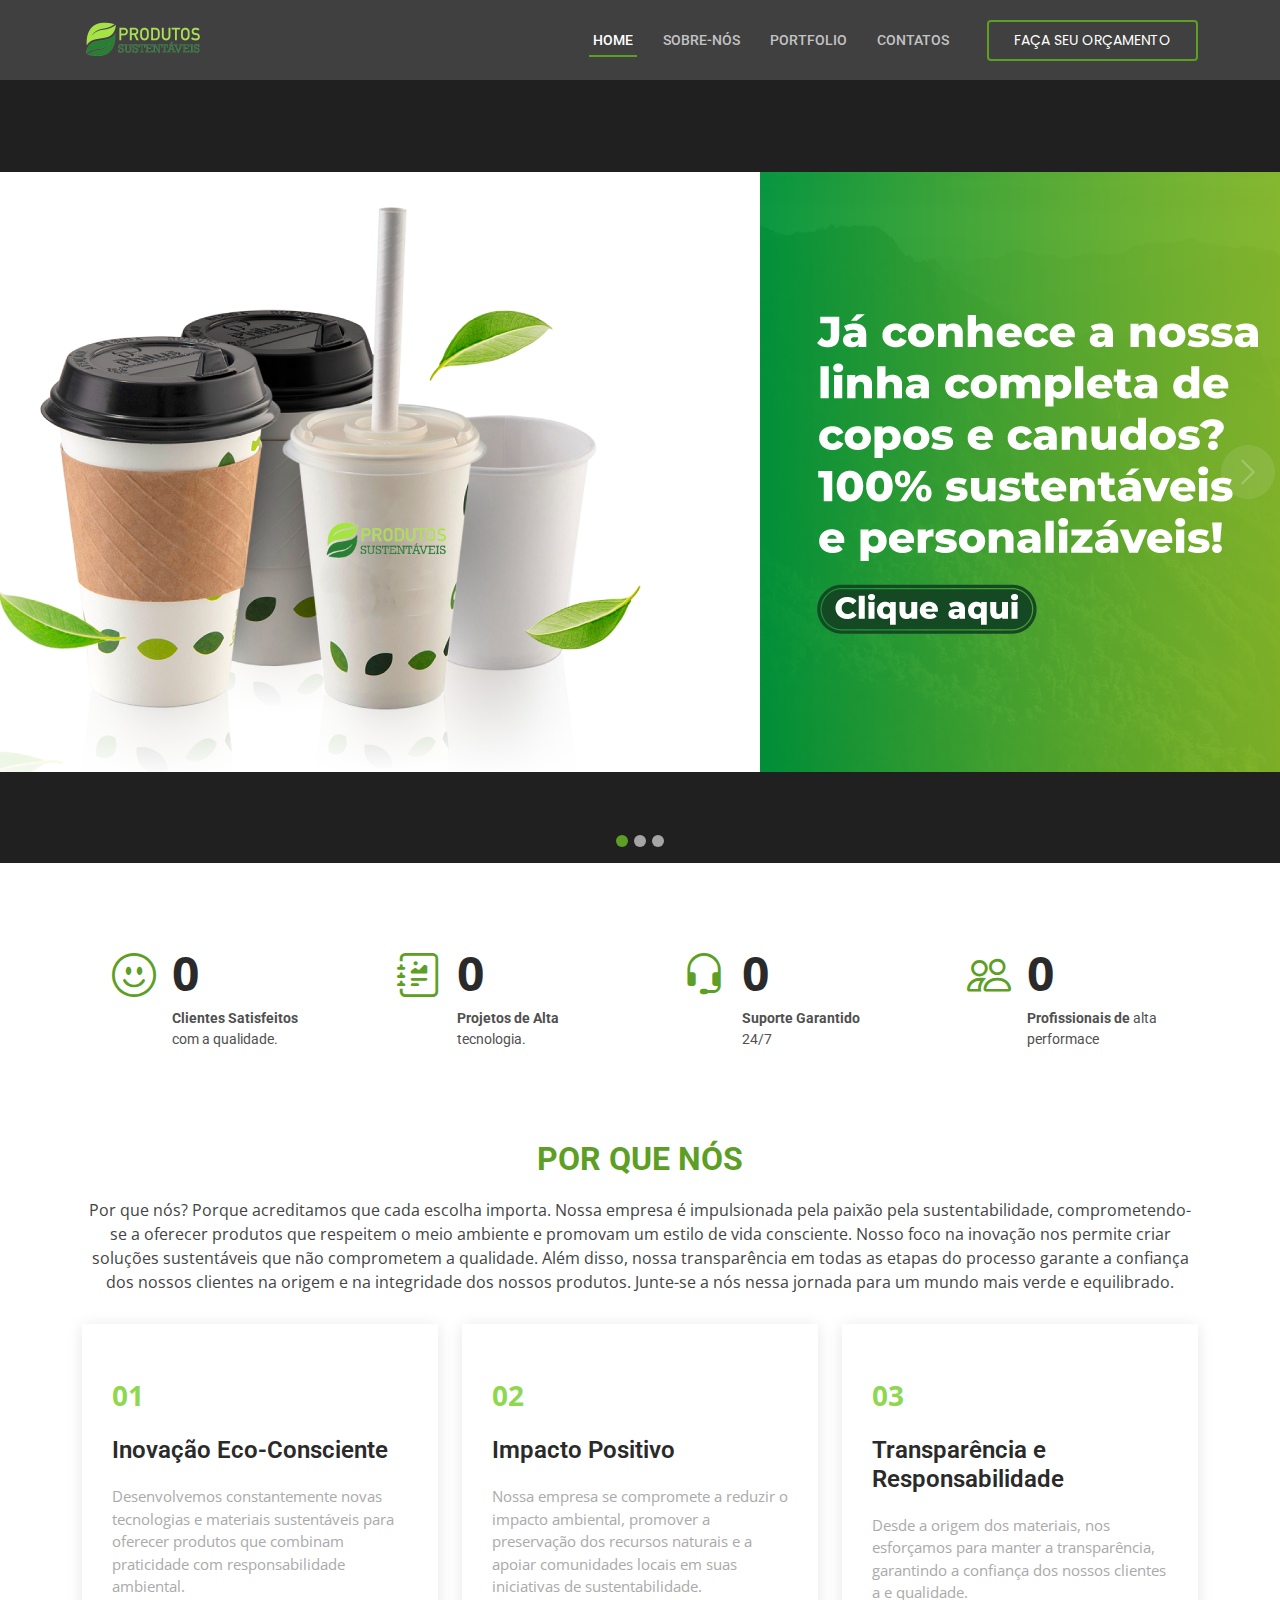
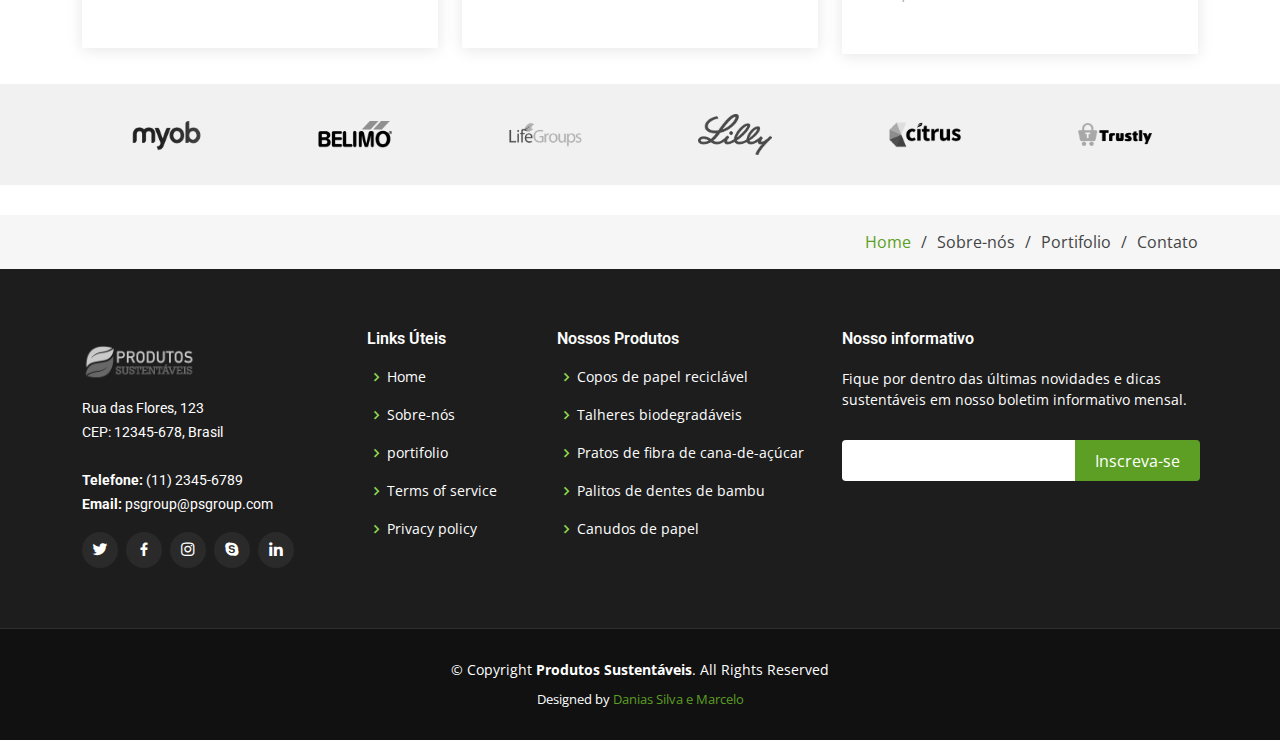
<file: index.html>
<!DOCTYPE html>
<html lang="pt-br">

<head>
  <meta charset="utf-8">
  <meta content="width=device-width, initial-scale=1.0" name="viewport">

  <title>Produtos Sustentáveis</title>
  <meta content="" name="description">
  <meta content="" name="keywords">

  <!-- Google Fonts -->
  <link href="https://fonts.googleapis.com/css?family=Open+Sans:300,300i,400,400i,600,600i,700,700i|Roboto:300,300i,400,400i,500,500i,600,600i,700,700i|Poppins:300,300i,400,400i,500,500i,600,600i,700,700i" rel="stylesheet">

  <!-- Vendor CSS Files -->
  <link href="assets/vendor/animate.css/animate.min.css" rel="stylesheet">
  <link href="assets/vendor/bootstrap/css/bootstrap.min.css" rel="stylesheet">
  <link href="assets/vendor/bootstrap-icons/bootstrap-icons.css" rel="stylesheet">
  <link href="assets/vendor/boxicons/css/boxicons.min.css" rel="stylesheet">
  <link href="assets/vendor/glightbox/css/glightbox.min.css" rel="stylesheet">
  <link href="assets/vendor/swiper/swiper-bundle.min.css" rel="stylesheet">

  <!-- Template Main CSS File -->
  <link href="assets/css/style.css" rel="stylesheet">

</head>

<body>

  <!-- ======= Header ======= -->
  <header id="header" class="d-flex align-items-center">
    <div class="container d-flex align-items-center justify-content-between">

      <a href="index.html" class="logo"><img src="assets/img/logo.png" alt="" class="img-fluid"></a>

      <nav id="navbar" class="navbar">
        <ul>
          <li><a class="nav-link scrollto active" href="index.html">Home</a></li>
          <li><a class="nav-link scrollto" href="sobre-nos.html">Sobre-nós</a></li>
          <li><a class="nav-link scrollto " href="portifolio.html">Portfolio</a></li>
          <li><a class="nav-link scrollto" href="contatos.html">Contatos</a></li>
          <li><a class="getstarted scrollto" href="index.html">Faça seu Orçamento</a></li>
        </ul>
        <i class="bi bi-list mobile-nav-toggle"></i>
      </nav><!-- .navbar -->

    </div>
  </header><!-- End Header -->

  <main id="main">

    <!-- ======= Hero Section ======= -->
  <section id="hero">
    <div class="hero-container">
      <div id="heroCarousel" data-bs-interval="5000" class="carousel slide carousel-fade" data-bs-ride="carousel">

        <ol class="carousel-indicators" id="hero-carousel-indicators"></ol>

        <div class="carousel-inner" role="listbox">

          <!-- Slide 1 -->
          <div class="carousel-item active">
            <div class="carousel-container">
              <div class="carousel-content">
                <img src="/assets/img/slide/Slide-1.png" alt="">
              </div>
            </div>
          </div>

          <!-- Slide 2 -->
          <div class="carousel-item ">
            <div class="carousel-container">
              <div class="carousel-content">
                <img src="/assets/img/slide/Slide-2.png" alt="">
              </div>
            </div>
          </div>

          <!-- Slide 3 -->
          <div class="carousel-item">
            <div class="carousel-container">
              <div class="carousel-content">
                <img src="/assets/img/slide/Slide-3.png" alt="">
              </div>
            </div>
          </div>

        </div>

        <a class="carousel-control-prev" href="#heroCarousel" role="button" data-bs-slide="prev">
          <span class="carousel-control-prev-icon bi bi-chevron-left" aria-hidden="true"></span>
        </a>

        <a class="carousel-control-next" href="#heroCarousel" role="button" data-bs-slide="next">
          <span class="carousel-control-next-icon bi bi-chevron-right" aria-hidden="true"></span>
        </a>

      </div>
    </div>
  </section><!-- End Hero -->

  <!-- ======= Counts Section ======= -->
      <section id="counts" class="counts">
        <div class="container">
  
          <div class="row no-gutters">
  
            <div class="col-lg-3 col-md-6 d-md-flex align-items-md-stretch">
              <div class="count-box">
                <i class="bi bi-emoji-smile"></i>
                <span data-purecounter-start="0" data-purecounter-end="232" data-purecounter-duration="1" class="purecounter"></span>
                <p><strong>Clientes Satisfeitos</strong> com a qualidade.</p>
              </div>
            </div>
  
            <div class="col-lg-3 col-md-6 d-md-flex align-items-md-stretch">
              <div class="count-box">
                <i class="bi bi-journal-richtext"></i>
                <span data-purecounter-start="0" data-purecounter-end="521" data-purecounter-duration="1" class="purecounter"></span>
                <p><strong>Projetos de Alta</strong> tecnologia.</p>
              </div>
            </div>
  
            <div class="col-lg-3 col-md-6 d-md-flex align-items-md-stretch">
              <div class="count-box">
                <i class="bi bi-headset"></i>
                <span data-purecounter-start="0" data-purecounter-end="1463" data-purecounter-duration="1" class="purecounter"></span>
                <p><strong>Suporte Garantido</strong> 24/7 </p>
              </div>
            </div>
  
            <div class="col-lg-3 col-md-6 d-md-flex align-items-md-stretch">
              <div class="count-box">
                <i class="bi bi-people"></i>
                <span data-purecounter-start="0" data-purecounter-end="15" data-purecounter-duration="1" class="purecounter"></span>
                <p><strong>Profissionais de </strong> alta performace</p>
              </div>
            </div>
  
          </div>
  
        </div>
      </section><!-- End Counts Section -->
      <!-- ======= Why Us Section ======= -->
      <section id="why-us" class="why-us">
        <div class="container">
  
          <div class="section-title">
            <h2>Por que nós</h2>
            <p>
              Por que nós? Porque acreditamos que cada escolha importa. Nossa empresa é impulsionada pela paixão pela sustentabilidade, comprometendo-se a oferecer produtos que respeitem o meio ambiente e promovam um estilo de vida consciente. Nosso foco na inovação nos permite criar soluções sustentáveis que não comprometem a qualidade. Além disso, nossa transparência em todas as etapas do processo garante a confiança dos nossos clientes na origem e na integridade dos nossos produtos. Junte-se a nós nessa jornada para um mundo mais verde e equilibrado.</p>
          </div>
  
          <div class="row">
  
            <div class="col-lg-4">
              <div class="box">
                <span>01</span>
                <h4>Inovação Eco-Consciente</h4>
                <p>Desenvolvemos constantemente novas tecnologias e materiais sustentáveis para oferecer produtos que combinam praticidade com responsabilidade ambiental.</p>
              </div>
            </div>
  
            <div class="col-lg-4 mt-4 mt-lg-0">
              <div class="box">
                <span>02</span>
                <h4>Impacto Positivo</h4>
                <p>Nossa empresa se compromete a reduzir o impacto ambiental, promover a preservação dos recursos naturais e a apoiar comunidades locais em suas iniciativas de sustentabilidade.</p>
              </div>
            </div>
  
            <div class="col-lg-4 mt-4 mt-lg-0">
              <div class="box">
                <span>03</span>
                <h4>Transparência e Responsabilidade</h4>
                <p>Desde a origem dos materiais, nos esforçamos para manter a transparência, garantindo a confiança dos nossos clientes a e qualidade.</p>
              </div>
            </div>
  
          </div>
  
        </div>
      </section><!-- End Why Us Section -->
  
  <!-- ======= Clients Section ======= -->
  <section id="clients" class="clients section-bg">
    <div class="container">

      <div class="row">

        <div class="col-lg-2 col-md-4 col-6 d-flex align-items-center justify-content-center">
          <img src="assets/img/clients/client-1.png" class="img-fluid" alt="">
        </div>

        <div class="col-lg-2 col-md-4 col-6 d-flex align-items-center justify-content-center">
          <img src="assets/img/clients/client-2.png" class="img-fluid" alt="">
        </div>

        <div class="col-lg-2 col-md-4 col-6 d-flex align-items-center justify-content-center">
          <img src="assets/img/clients/client-3.png" class="img-fluid" alt="">
        </div>

        <div class="col-lg-2 col-md-4 col-6 d-flex align-items-center justify-content-center">
          <img src="assets/img/clients/client-4.png" class="img-fluid" alt="">
        </div>

        <div class="col-lg-2 col-md-4 col-6 d-flex align-items-center justify-content-center">
          <img src="assets/img/clients/client-5.png" class="img-fluid" alt="">
        </div>

        <div class="col-lg-2 col-md-4 col-6 d-flex align-items-center justify-content-center">
          <img src="assets/img/clients/client-6.png" class="img-fluid" alt="">
        </div>
      </div>
    </div>
  </section><!-- End Clients Section -->

  <!-- ======= Breadcrumbs ======= -->
  <section class="breadcrumbs">
    <div class="container">

      <div class="d-flex justify-content-between align-items-center">
        <h2></h2>
        <ol>
          <li><a href="index.html">Home</a></li>
          <li>Sobre-nós</li>
          <li>Portifolio</li>
          <li>Contato</li>
        </ol>
      </div>

    </div>
  </section><!-- End Breadcrumbs -->

  </main><!-- End #main -->

<!-- ======= Footer ======= -->
<footer id="footer">
  <div class="footer-top">
    <div class="container">
      <div class="row">

        <div class="col-lg-3 col-md-6">
          <div class="footer-info">
            <a href="index.html" class="clients"><img src="assets/img/logo.png" alt="" class="img-fluid"></a>
            <p>
              Rua das Flores, 123<br>
              CEP: 12345-678, Brasil<br><br>
              <strong>Telefone:</strong> (11) 2345-6789<br>
              <strong>Email:</strong> psgroup@psgroup.com<br>
            </p>
            <div class="social-links mt-3">
              <a href="#" class="twitter"><i class="bx bxl-twitter"></i></a>
              <a href="#" class="facebook"><i class="bx bxl-facebook"></i></a>
              <a href="#" class="instagram"><i class="bx bxl-instagram"></i></a>
              <a href="#" class="google-plus"><i class="bx bxl-skype"></i></a>
              <a href="#" class="linkedin"><i class="bx bxl-linkedin"></i></a>
            </div>
          </div>
        </div>

        <div class="col-lg-2 col-md-6 footer-links">
          <h4>Links Úteis</h4>
          <ul>
            <li><i class="bx bx-chevron-right"></i> <a href="index.html">Home</a></li>
            <li><i class="bx bx-chevron-right"></i> <a href="sobre-nos.html">Sobre-nós</a></li>
            <li><i class="bx bx-chevron-right"></i> <a href="#">portifolio</a></li>
            <li><i class="bx bx-chevron-right"></i> <a href="#">Terms of service</a></li>
            <li><i class="bx bx-chevron-right"></i> <a href="#">Privacy policy</a></li>
          </ul>
        </div>

        <div class="col-lg-3 col-md-6 footer-links">
          <h4>Nossos Produtos</h4>
          <ul>
            <li><i class="bx bx-chevron-right"></i> <a href="#">Copos de papel reciclável</a></li>
            <li><i class="bx bx-chevron-right"></i> <a href="#">Talheres biodegradáveis</a></li>
            <li><i class="bx bx-chevron-right"></i> <a href="#">Pratos de fibra de cana-de-açúcar</a></li>
            <li><i class="bx bx-chevron-right"></i> <a href="#">Palitos de dentes de bambu</a></li>
            <li><i class="bx bx-chevron-right"></i> <a href="#">Canudos de papel</a></li>
          </ul>
        </div>

        <div class="col-lg-4 col-md-6 footer-newsletter">
          <h4>Nosso informativo</h4>
          <p>Fique por dentro das últimas novidades e dicas sustentáveis em nosso boletim informativo mensal.</p>
          <form action="" method="post">
            <input type="email" name="email"><input type="submit" value="Inscreva-se">
          </form>

        </div>

      </div>
    </div>
  </div>

  <div class="container">
    <div class="copyright">
      &copy; Copyright <strong><span>Produtos Sustentáveis</span></strong>. All Rights Reserved
    </div>
    <div class="credits">
      Designed by <a href="#">Danias Silva e Marcelo</a>
    </div>
  </div>
</footer><!-- End Footer -->

  <a href="#" class="back-to-top d-flex align-items-center justify-content-center"><i class="bi bi-arrow-up-short"></i></a>

  <!-- Vendor JS Files -->
  <script src="assets/vendor/purecounter/purecounter_vanilla.js"></script>
  <script src="assets/vendor/bootstrap/js/bootstrap.bundle.min.js"></script>
  <script src="assets/vendor/glightbox/js/glightbox.min.js"></script>
  <script src="assets/vendor/isotope-layout/isotope.pkgd.min.js"></script>
  <script src="assets/vendor/swiper/swiper-bundle.min.js"></script>
  <script src="assets/vendor/php-email-form/validate.js"></script>

  <!-- Template Main JS File -->
  <script src="assets/js/main.js"></script>

</body>

</html>
</file>
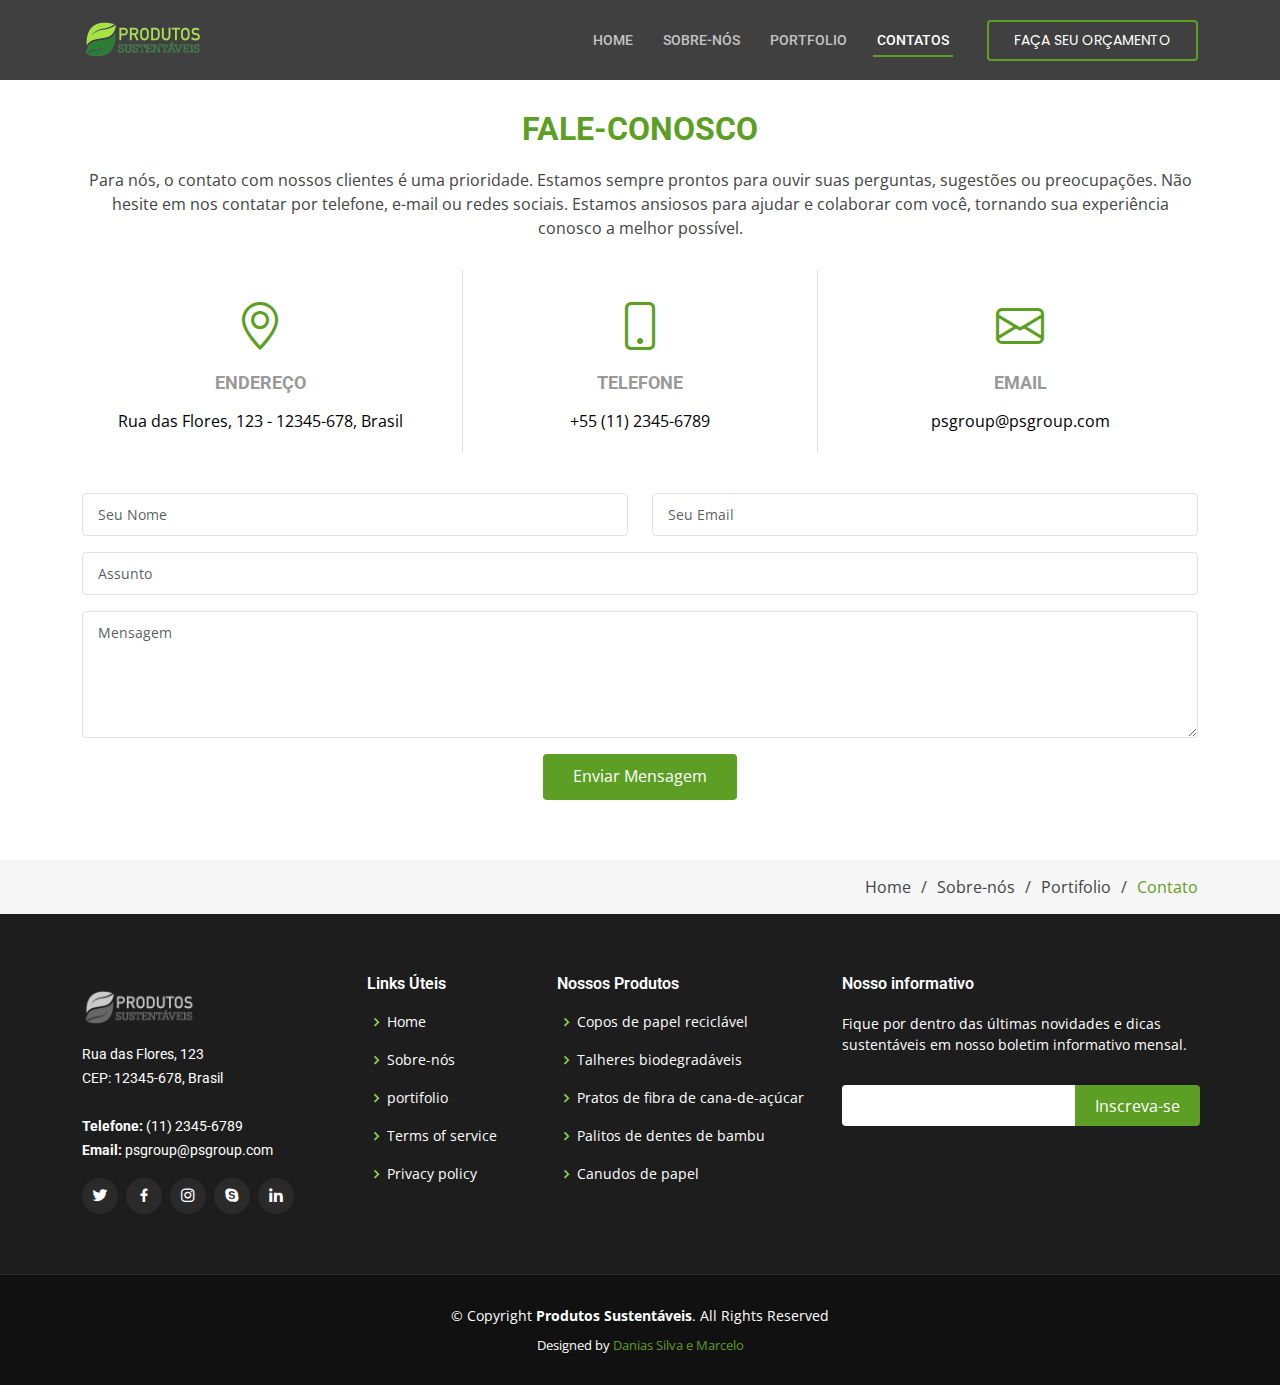
<file: contatos.html>
<!DOCTYPE html>
<html lang="pt-br">

<head>
  <meta charset="utf-8">
  <meta content="width=device-width, initial-scale=1.0" name="viewport">

  <title>Produtos Sustentáveis</title>
  <meta content="" name="description">
  <meta content="" name="keywords">

  <!-- Google Fonts -->
  <link href="https://fonts.googleapis.com/css?family=Open+Sans:300,300i,400,400i,600,600i,700,700i|Roboto:300,300i,400,400i,500,500i,600,600i,700,700i|Poppins:300,300i,400,400i,500,500i,600,600i,700,700i" rel="stylesheet">

  <!-- Vendor CSS Files -->
  <link href="assets/vendor/animate.css/animate.min.css" rel="stylesheet">
  <link href="assets/vendor/bootstrap/css/bootstrap.min.css" rel="stylesheet">
  <link href="assets/vendor/bootstrap-icons/bootstrap-icons.css" rel="stylesheet">
  <link href="assets/vendor/boxicons/css/boxicons.min.css" rel="stylesheet">
  <link href="assets/vendor/glightbox/css/glightbox.min.css" rel="stylesheet">
  <link href="assets/vendor/swiper/swiper-bundle.min.css" rel="stylesheet">

  <!-- Template Main CSS File -->
  <link href="assets/css/style.css" rel="stylesheet">

</head>

<body>

  <!-- ======= Header ======= -->
  <header id="header" class="d-flex align-items-center">
    <div class="container d-flex align-items-center justify-content-between">

      <a href="index.html" class="logo"><img src="assets/img/logo.png" alt="" class="img-fluid"></a>

      <nav id="navbar" class="navbar">
        <ul>
          <li><a class="nav-link scrollto" href="index.html">Home</a></li>
          <li><a class="nav-link scrollto" href="sobre-nos.html">Sobre-nós</a></li>
          <li><a class="nav-link scrollto" href="portifolio.html">Portfolio</a></li>
          <li><a class="nav-link scrollto active" href="contatos.html">Contatos</a></li>
          <li><a class="getstarted scrollto" href="index.html">Faça seu Orçamento</a></li>
        </ul>
        <i class="bi bi-list mobile-nav-toggle"></i>
      </nav><!-- .navbar -->

    </div>
  </header><!-- End Header -->

  <main id="main">
  
    <!-- ======= Contact Section ======= -->
    <section id="contact" class="contact">
      <div class="container">

        <div class="section-title">
          <h2>Fale-conosco</h2>
          <p>Para nós, o contato com nossos clientes é uma prioridade. Estamos sempre prontos para ouvir suas perguntas, sugestões ou preocupações. Não hesite em nos contatar por telefone, e-mail ou redes sociais. Estamos ansiosos para ajudar e colaborar com você, tornando sua experiência conosco a melhor possível.</p>
        </div>

        <div class="row contact-info">

          <div class="col-md-4">
            <div class="contact-address">
              <i class="bi bi-geo-alt"></i>
              <h3>Endereço</h3>
              <address>Rua das Flores, 123 - 12345-678, Brasil</address>
            </div>
          </div>

          <div class="col-md-4">
            <div class="contact-phone">
              <i class="bi bi-phone"></i>
              <h3>Telefone</h3>
              <p><a href="#">+55 (11) 2345-6789</a></p>
            </div>
          </div>

          <div class="col-md-4">
            <div class="contact-email">
              <i class="bi bi-envelope"></i>
              <h3>Email</h3>
              <p><a href="mailto:info@example.com">psgroup@psgroup.com</a></p>
            </div>
          </div>

        </div>

        <div class="form">
          <form action="forms/contact.php" method="post" role="form" class="php-email-form">
            <div class="row">
              <div class="col-md-6 form-group">
                <input type="text" name="name" class="form-control" id="name" placeholder="Seu Nome" data-rule="minlen:4" data-msg="Please enter at least 4 chars">
              </div>
              <div class="col-md-6 form-group mt-3 mt-md-0">
                <input type="email" class="form-control" name="email" id="email" placeholder="Seu Email" data-rule="email" data-msg="Please enter a valid email">
              </div>
            </div>
            <div class="form-group mt-3">
              <input type="text" class="form-control" name="subject" id="subject" placeholder="Assunto" required>
            </div>
            <div class="form-group mt-3">
              <textarea class="form-control" name="message" rows="5" placeholder="Mensagem" required></textarea>
            </div>
            <div class="my-3">
              <div class="loading">Loading</div>
              <div class="error-message"></div>
              <div class="sent-message">Your message has been sent. Thank you!</div>
            </div>
            <div class="text-center"><button type="submit">Enviar Mensagem</button></div>
          </form>
        </div>

      </div>
    </section><!-- End Contact Section -->

  <!-- ======= Breadcrumbs ======= -->
  <section class="breadcrumbs">
    <div class="container">

      <div class="d-flex justify-content-between align-items-center">
        <h2></h2>
        <ol>
          <li>Home</a></li>
          <li>Sobre-nós</li>
          <li>Portifolio</li>
          <li><a href="contatos.html">Contato</a></li>
        </ol>
      </div>

    </div>
  </section><!-- End Breadcrumbs -->

  </main><!-- End #main -->

<!-- ======= Footer ======= -->
<footer id="footer">
  <div class="footer-top">
    <div class="container">
      <div class="row">

        <div class="col-lg-3 col-md-6">
          <div class="footer-info">
            <a href="index.html" class="clients"><img src="assets/img/logo.png" alt="" class="img-fluid"></a>
            <p>
              Rua das Flores, 123<br>
              CEP: 12345-678, Brasil<br><br>
              <strong>Telefone:</strong> (11) 2345-6789<br>
              <strong>Email:</strong> psgroup@psgroup.com<br>
            </p>
            <div class="social-links mt-3">
              <a href="#" class="twitter"><i class="bx bxl-twitter"></i></a>
              <a href="#" class="facebook"><i class="bx bxl-facebook"></i></a>
              <a href="#" class="instagram"><i class="bx bxl-instagram"></i></a>
              <a href="#" class="google-plus"><i class="bx bxl-skype"></i></a>
              <a href="#" class="linkedin"><i class="bx bxl-linkedin"></i></a>
            </div>
          </div>
        </div>

        <div class="col-lg-2 col-md-6 footer-links">
          <h4>Links Úteis</h4>
          <ul>
            <li><i class="bx bx-chevron-right"></i> <a href="index.html">Home</a></li>
            <li><i class="bx bx-chevron-right"></i> <a href="sobre-nos.html">Sobre-nós</a></li>
            <li><i class="bx bx-chevron-right"></i> <a href="#">portifolio</a></li>
            <li><i class="bx bx-chevron-right"></i> <a href="#">Terms of service</a></li>
            <li><i class="bx bx-chevron-right"></i> <a href="#">Privacy policy</a></li>
          </ul>
        </div>

        <div class="col-lg-3 col-md-6 footer-links">
          <h4>Nossos Produtos</h4>
          <ul>
            <li><i class="bx bx-chevron-right"></i> <a href="#">Copos de papel reciclável</a></li>
            <li><i class="bx bx-chevron-right"></i> <a href="#">Talheres biodegradáveis</a></li>
            <li><i class="bx bx-chevron-right"></i> <a href="#">Pratos de fibra de cana-de-açúcar</a></li>
            <li><i class="bx bx-chevron-right"></i> <a href="#">Palitos de dentes de bambu</a></li>
            <li><i class="bx bx-chevron-right"></i> <a href="#">Canudos de papel</a></li>
          </ul>
        </div>

        <div class="col-lg-4 col-md-6 footer-newsletter">
          <h4>Nosso informativo</h4>
          <p>Fique por dentro das últimas novidades e dicas sustentáveis em nosso boletim informativo mensal.</p>
          <form action="" method="post">
            <input type="email" name="email"><input type="submit" value="Inscreva-se">
          </form>

        </div>

      </div>
    </div>
  </div>

  <div class="container">
    <div class="copyright">
      &copy; Copyright <strong><span>Produtos Sustentáveis</span></strong>. All Rights Reserved
    </div>
    <div class="credits">
      Designed by <a href="#">Danias Silva e Marcelo</a>
    </div>
  </div>
</footer><!-- End Footer -->

  <a href="#" class="back-to-top d-flex align-items-center justify-content-center"><i class="bi bi-arrow-up-short"></i></a>

  <!-- Vendor JS Files -->
  <script src="assets/vendor/purecounter/purecounter_vanilla.js"></script>
  <script src="assets/vendor/bootstrap/js/bootstrap.bundle.min.js"></script>
  <script src="assets/vendor/glightbox/js/glightbox.min.js"></script>
  <script src="assets/vendor/isotope-layout/isotope.pkgd.min.js"></script>
  <script src="assets/vendor/swiper/swiper-bundle.min.js"></script>
  <script src="assets/vendor/php-email-form/validate.js"></script>

  <!-- Template Main JS File -->
  <script src="assets/js/main.js"></script>

</body>

</html>
</file>
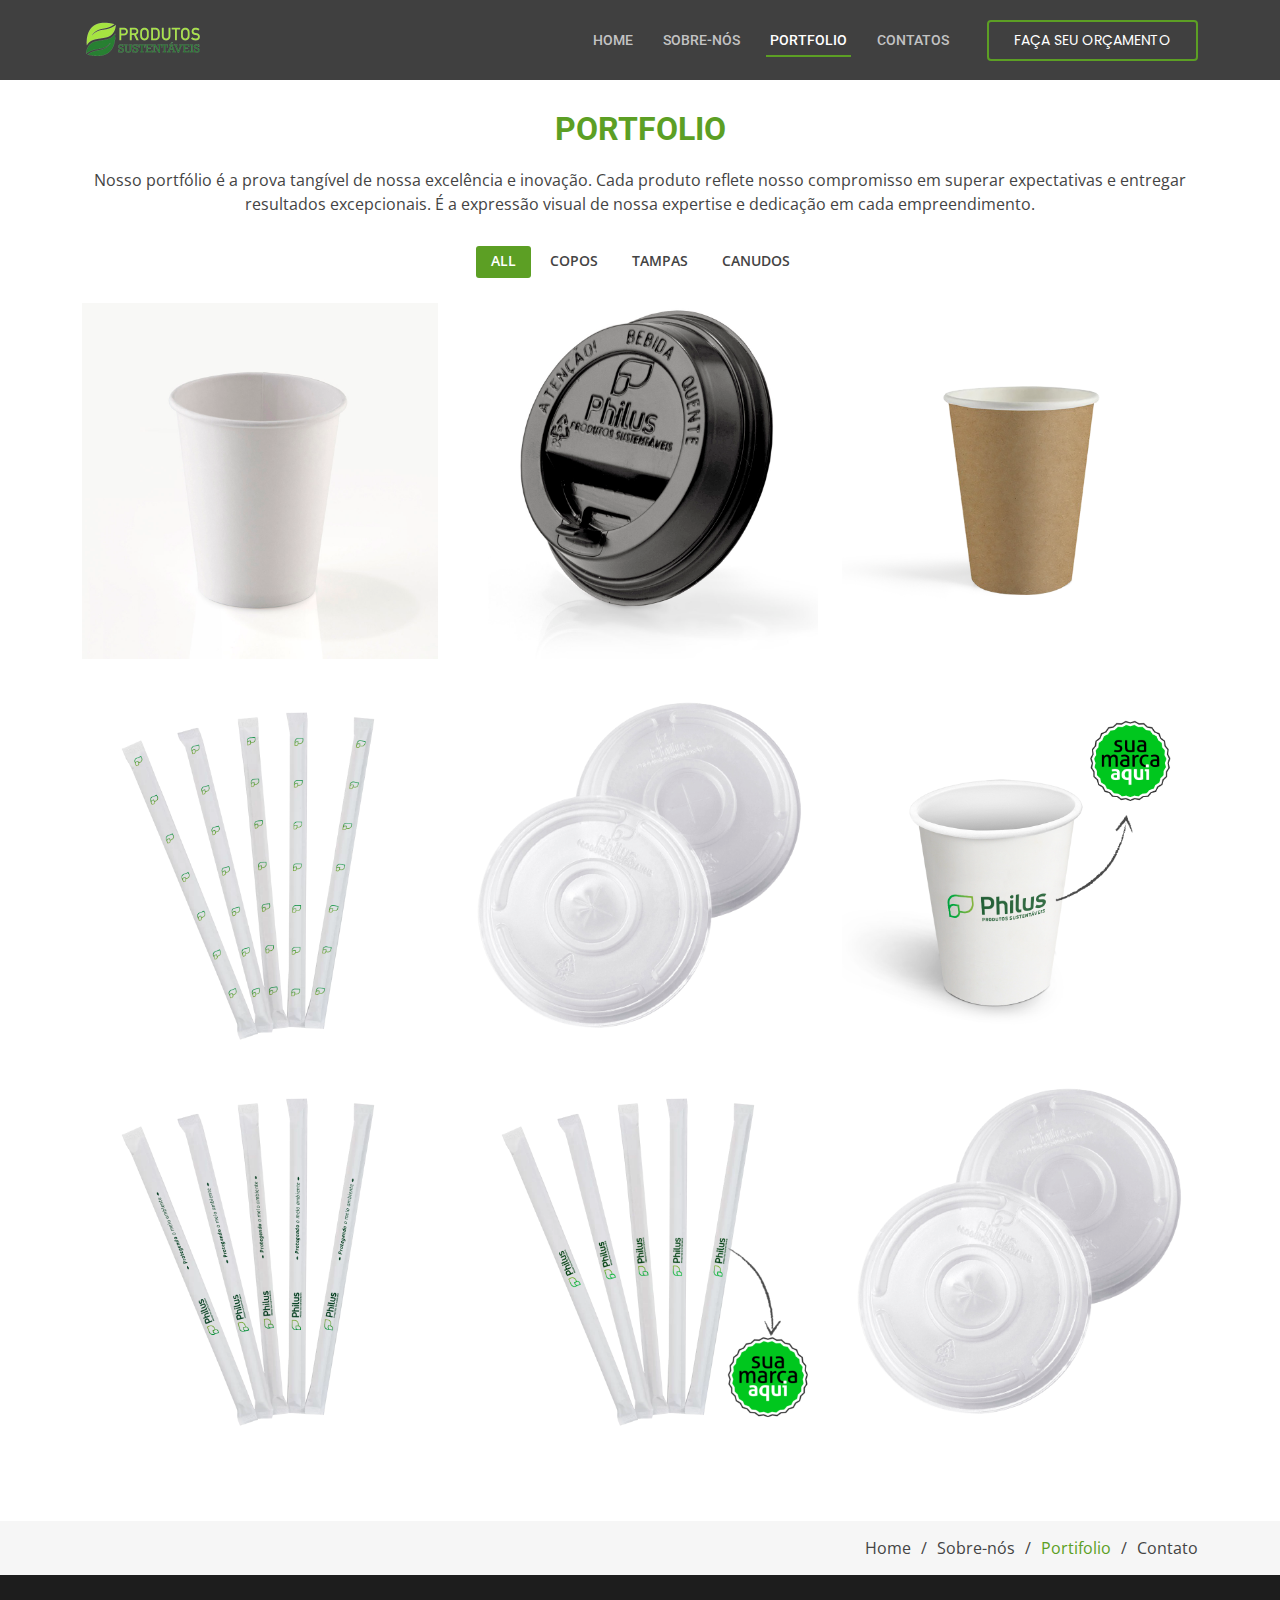
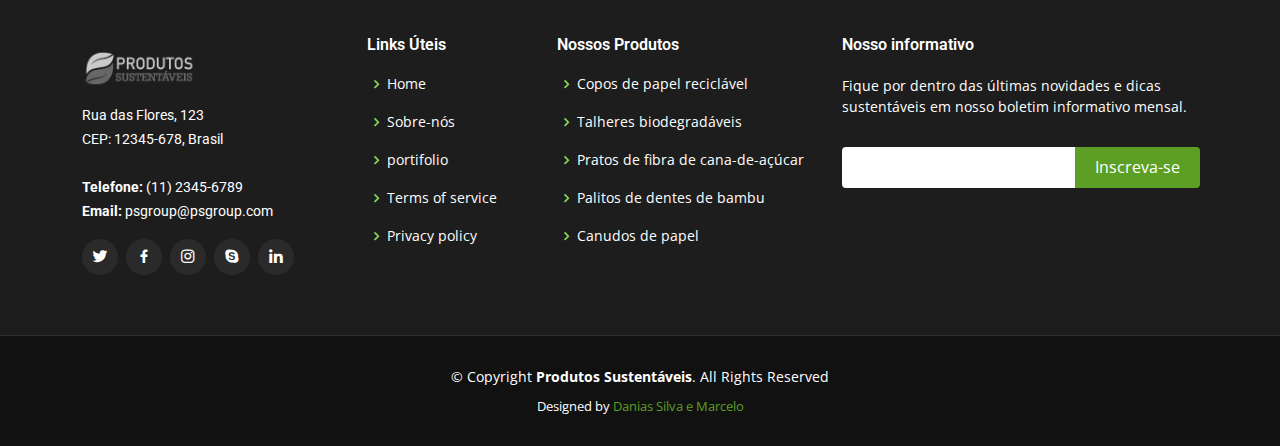
<file: portifolio.html>
<!DOCTYPE html>
<html lang="pt-br">

<head>
  <meta charset="utf-8">
  <meta content="width=device-width, initial-scale=1.0" name="viewport">

  <title>Produtos Sustentáveis</title>
  <meta content="" name="description">
  <meta content="" name="keywords">

  <!-- Google Fonts -->
  <link href="https://fonts.googleapis.com/css?family=Open+Sans:300,300i,400,400i,600,600i,700,700i|Roboto:300,300i,400,400i,500,500i,600,600i,700,700i|Poppins:300,300i,400,400i,500,500i,600,600i,700,700i" rel="stylesheet">

  <!-- Vendor CSS Files -->
  <link href="assets/vendor/animate.css/animate.min.css" rel="stylesheet">
  <link href="assets/vendor/bootstrap/css/bootstrap.min.css" rel="stylesheet">
  <link href="assets/vendor/bootstrap-icons/bootstrap-icons.css" rel="stylesheet">
  <link href="assets/vendor/boxicons/css/boxicons.min.css" rel="stylesheet">
  <link href="assets/vendor/glightbox/css/glightbox.min.css" rel="stylesheet">
  <link href="assets/vendor/swiper/swiper-bundle.min.css" rel="stylesheet">

  <!-- Template Main CSS File -->
  <link href="assets/css/style.css" rel="stylesheet">

</head>

<body>

  <!-- ======= Header ======= -->
  <header id="header" class="d-flex align-items-center">
    <div class="container d-flex align-items-center justify-content-between">

      <a href="index.html" class="logo"><img src="assets/img/logo.png" alt="" class="img-fluid"></a>

      <nav id="navbar" class="navbar">
        <ul>
          <li><a class="nav-link scrollto" href="index.html">Home</a></li>
          <li><a class="nav-link scrollto" href="sobre-nos.html">Sobre-nós</a></li>
          <li><a class="nav-link scrollto active" href="portifolio.html">Portfolio</a></li>
          <li><a class="nav-link scrollto" href="contatos.html">Contatos</a></li>
          <li><a class="getstarted scrollto" href="index.html">Faça seu Orçamento</a></li>
        </ul>
        <i class="bi bi-list mobile-nav-toggle"></i>
      </nav><!-- .navbar -->

    </div>
  </header><!-- End Header -->

  <main id="main">
  
    <!-- ======= Portfolio Section ======= -->
    <section id="portfolio" class="portfolio">
      <div class="container">

        <div class="section-title">
          <h2>Portfolio</h2>
          <p>Nosso portfólio é a prova tangível de nossa excelência e inovação. Cada produto reflete nosso compromisso em superar expectativas e entregar resultados excepcionais. É a expressão visual de nossa expertise e dedicação em cada empreendimento.</p>
        </div>

        <div class="row">
          <div class="col-lg-12 d-flex justify-content-center">
            <ul id="portfolio-flters">
              <li data-filter="*" class="filter-active">All</li>
              <li data-filter=".filter-copos">Copos</li>
              <li data-filter=".filter-tampas">Tampas</li>
              <li data-filter=".filter-canudos">Canudos</li>
            </ul>
          </div>
        </div>

        <div class="row portfolio-container">

          <div class="col-lg-4 col-md-6 portfolio-item filter-copos">
            <div class="portfolio-wrap">
              <img src="assets/img/portfolio/copo-1.jpg" class="img-fluid bg-white" alt="">
              <div class="portfolio-info">
                <h4>Copo de Papel</h4>
                <p>Copo BIO 100ml</p>
                <div class="portfolio-links">
                  <a href="assets/img/portfolio/copo-1.jpg" data-gallery="portfolioGallery" class="portfolio-lightbox" title="Copo BIO 100ml"><i class="bx bx-plus"></i></a>
                </div>
              </div>
            </div>
          </div>

          <div class="col-lg-4 col-md-6 portfolio-item filter-tampas">
            <div class="portfolio-wrap">
              <img src="assets/img/portfolio/tampa-1.jpg" class="img-fluid bg-white" alt="">
              <div class="portfolio-info">
                <h4>Tampas</h4>
                <p>Tampa Plástica Preta</p>
                <div class="portfolio-links">
                  <a href="assets/img/portfolio/tampa-1.jpg" data-gallery="portfolioGallery" class="portfolio-lightbox" title="Tampa Plástica preta"><i class="bx bx-plus"></i></a>
                </div>
              </div>
            </div>
          </div>

          <div class="col-lg-4 col-md-6 portfolio-item filter-copos">
            <div class="portfolio-wrap">
              <img src="assets/img/portfolio/copo-2.png" class="img-fluid bg-white" alt="">
              <div class="portfolio-info">
                <h4>Copo de Papel</h4>
                <p>Copo papel Kraft 100ml</p>
                <div class="portfolio-links">
                  <a href="assets/img/portfolio/copo-2.png" data-gallery="portfolioGallery" class="portfolio-lightbox" title="Copo papel Kraft"><i class="bx bx-plus"></i></a>
                </div>
              </div>
            </div>
          </div>

          <div class="col-lg-4 col-md-6 portfolio-item filter-canudos">
            <div class="portfolio-wrap">
              <img src="assets/img/portfolio/canudo-1.png" class="img-fluid bg-white" alt="">
              <div class="portfolio-info">
                <h4>Canudos</h4>
                <p>Canudos biodegradáveis</p>
                <div class="portfolio-links">
                  <a href="assets/img/portfolio/canudo-1.png" data-gallery="portfolioGallery" class="portfolio-lightbox" title="Card 2"><i class="bx bx-plus"></i></a>
                </div>
              </div>
            </div>
          </div>

          <div class="col-lg-4 col-md-6 portfolio-item filter-tampas">
            <div class="portfolio-wrap">
              <img src="assets/img/portfolio/tampa-2.png" class="img-fluid bg-white" alt="">
              <div class="portfolio-info">
                <h4>Tampa Plástica</h4>
                <p>Tampa Plástica Branca</p>
                <div class="portfolio-links">
                  <a href="assets/img/portfolio/tampa-2.png" data-gallery="portfolioGallery" class="portfolio-lightbox" title="Tampa Plástica Branca"><i class="bx bx-plus"></i></a>
                </div>
              </div>
            </div>
          </div>

          <div class="col-lg-4 col-md-6 portfolio-item filter-copos">
            <div class="portfolio-wrap">
              <img src="assets/img/portfolio/copo-3.png" class="img-fluid bg-white" alt="">
              <div class="portfolio-info">
                <h4>Copo de Papel</h4>
                <p>Copo de Papel Personalizável</p>
                <div class="portfolio-links">
                  <a href="assets/img/portfolio/copo-3.png" data-gallery="portfolioGallery" class="portfolio-lightbox" title="Copo de Papel Personalizável"><i class="bx bx-plus"></i></a>
                </div>
              </div>
            </div>
          </div>

          <div class="col-lg-4 col-md-6 portfolio-item filter-canudos">
            <div class="portfolio-wrap">
              <img src="assets/img/portfolio/canudo-2.png" class="img-fluid bg-white" alt="">
              <div class="portfolio-info">
                <h4>Canudos</h4>
                <p>Canudos biodegradáveis</p>
                <div class="portfolio-links">
                  <a href="assets/img/portfolio/canudo-2.png" data-gallery="portfolioGallery" class="portfolio-lightbox" title="Canudos biodegradáveis"><i class="bx bx-plus"></i></a>
                </div>
              </div>
            </div>
          </div>

          <div class="col-lg-4 col-md-6 portfolio-item filter-canudos">
            <div class="portfolio-wrap">
              <img src="assets/img/portfolio/canudo-3.png" class="img-fluid bg-white" alt="">
              <div class="portfolio-info">
                <h4>Canudos</h4>
                <p>Canudos Personalizáveis</p> 
                <div class="portfolio-links">
                  <a href="assets/img/portfolio/canudo-3.png" data-gallery="portfolioGallery" class="portfolio-lightbox" title="Canudos Personalizáveis"><i class="bx bx-plus"></i></a>
                </div>
              </div>
            </div>
          </div>

          <div class="col-lg-4 col-md-6 portfolio-item filter-tampas">
            <div class="portfolio-wrap">
              <img src="assets/img/portfolio/tampa-3.png" class="img-fluid bg-white" alt="">
              <div class="portfolio-info">
                <h4>Tampa Plástica</h4>
                <p>Tampa Plástica Translúcida</p>
                <div class="portfolio-links">
                  <a href="assets/img/portfolio/tampa-3.png" data-gallery="portfolioGallery" class="portfolio-lightbox" title="Tampa Plástica Translúcida"><i class="bx bx-plus"></i></a>
                </div>
              </div>
            </div>
          </div>

        </div>

      </div>
    </section><!-- End Portfolio Section -->

  <!-- ======= Breadcrumbs ======= -->
  <section class="breadcrumbs">
    <div class="container">

      <div class="d-flex justify-content-between align-items-center">
        <h2></h2>
        <ol>
          <li>Home</a></li>
          <li>Sobre-nós</li>
          <li><a href="portifolio.html">Portifolio</a></li>
          <li>Contato</li>
        </ol>
      </div>

    </div>
  </section><!-- End Breadcrumbs -->

  </main><!-- End #main -->

<!-- ======= Footer ======= -->
<footer id="footer">
  <div class="footer-top">
    <div class="container">
      <div class="row">

        <div class="col-lg-3 col-md-6">
          <div class="footer-info">
            <a href="index.html" class="clients"><img src="assets/img/logo.png" alt="" class="img-fluid"></a>
            <p>
              Rua das Flores, 123<br>
              CEP: 12345-678, Brasil<br><br>
              <strong>Telefone:</strong> (11) 2345-6789<br>
              <strong>Email:</strong> psgroup@psgroup.com<br>
            </p>
            <div class="social-links mt-3">
              <a href="#" class="twitter"><i class="bx bxl-twitter"></i></a>
              <a href="#" class="facebook"><i class="bx bxl-facebook"></i></a>
              <a href="#" class="instagram"><i class="bx bxl-instagram"></i></a>
              <a href="#" class="google-plus"><i class="bx bxl-skype"></i></a>
              <a href="#" class="linkedin"><i class="bx bxl-linkedin"></i></a>
            </div>
          </div>
        </div>

        <div class="col-lg-2 col-md-6 footer-links">
          <h4>Links Úteis</h4>
          <ul>
            <li><i class="bx bx-chevron-right"></i> <a href="index.html">Home</a></li>
            <li><i class="bx bx-chevron-right"></i> <a href="sobre-nos.html">Sobre-nós</a></li>
            <li><i class="bx bx-chevron-right"></i> <a href="#">portifolio</a></li>
            <li><i class="bx bx-chevron-right"></i> <a href="#">Terms of service</a></li>
            <li><i class="bx bx-chevron-right"></i> <a href="#">Privacy policy</a></li>
          </ul>
        </div>

        <div class="col-lg-3 col-md-6 footer-links">
          <h4>Nossos Produtos</h4>
          <ul>
            <li><i class="bx bx-chevron-right"></i> <a href="#">Copos de papel reciclável</a></li>
            <li><i class="bx bx-chevron-right"></i> <a href="#">Talheres biodegradáveis</a></li>
            <li><i class="bx bx-chevron-right"></i> <a href="#">Pratos de fibra de cana-de-açúcar</a></li>
            <li><i class="bx bx-chevron-right"></i> <a href="#">Palitos de dentes de bambu</a></li>
            <li><i class="bx bx-chevron-right"></i> <a href="#">Canudos de papel</a></li>
          </ul>
        </div>

        <div class="col-lg-4 col-md-6 footer-newsletter">
          <h4>Nosso informativo</h4>
          <p>Fique por dentro das últimas novidades e dicas sustentáveis em nosso boletim informativo mensal.</p>
          <form action="" method="post">
            <input type="email" name="email"><input type="submit" value="Inscreva-se">
          </form>

        </div>

      </div>
    </div>
  </div>

  <div class="container">
    <div class="copyright">
      &copy; Copyright <strong><span>Produtos Sustentáveis</span></strong>. All Rights Reserved
    </div>
    <div class="credits">
      Designed by <a href="#">Danias Silva e Marcelo</a>
    </div>
  </div>
</footer><!-- End Footer -->

  <a href="#" class="back-to-top d-flex align-items-center justify-content-center"><i class="bi bi-arrow-up-short"></i></a>

  <!-- Vendor JS Files -->
  <script src="assets/vendor/purecounter/purecounter_vanilla.js"></script>
  <script src="assets/vendor/bootstrap/js/bootstrap.bundle.min.js"></script>
  <script src="assets/vendor/glightbox/js/glightbox.min.js"></script>
  <script src="assets/vendor/isotope-layout/isotope.pkgd.min.js"></script>
  <script src="assets/vendor/swiper/swiper-bundle.min.js"></script>
  <script src="assets/vendor/php-email-form/validate.js"></script>

  <!-- Template Main JS File -->
  <script src="assets/js/main.js"></script>

</body>

</html>
</file>
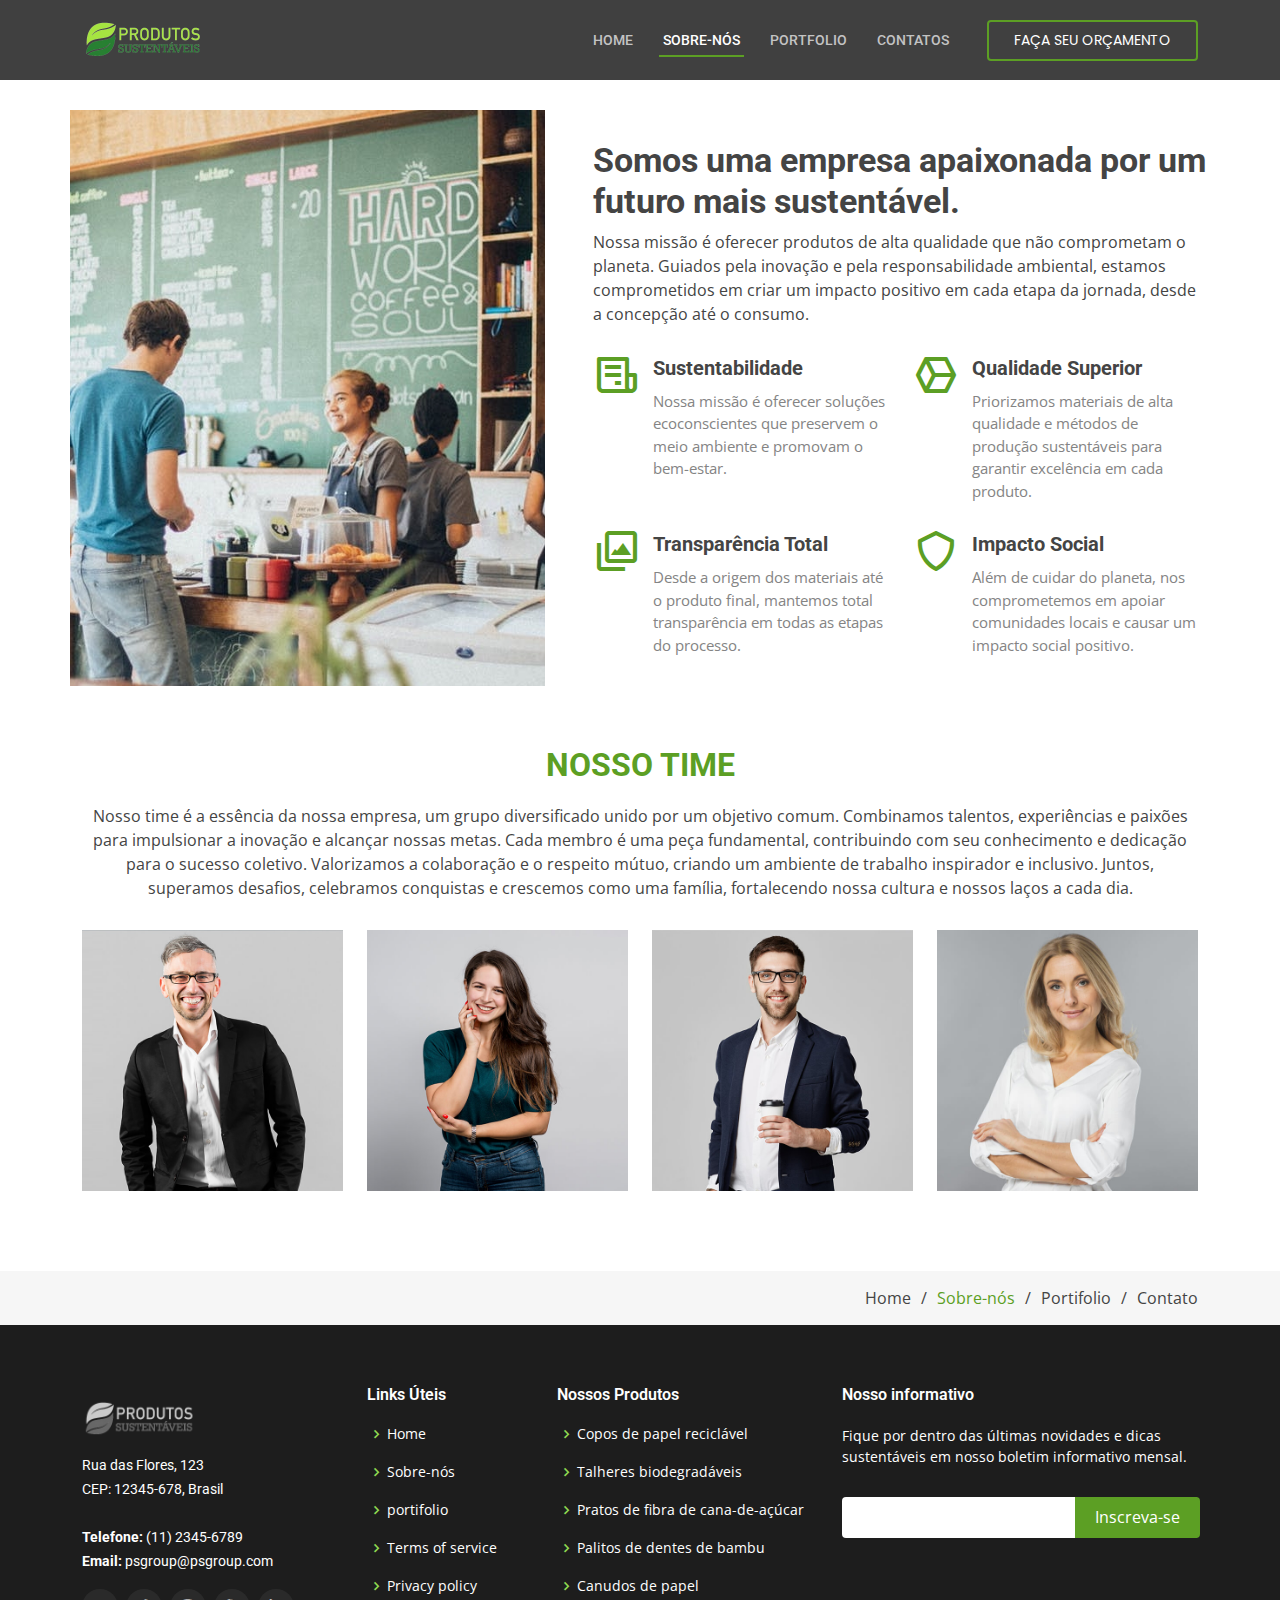
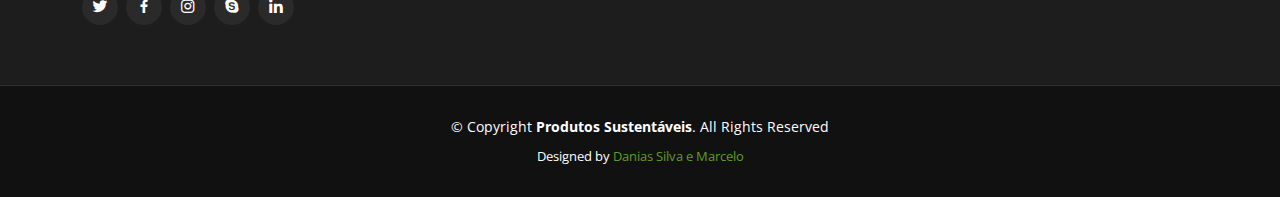
<file: sobre-nos.html>
<!DOCTYPE html>
<html lang="pt-br">

<head>
  <meta charset="utf-8">
  <meta content="width=device-width, initial-scale=1.0" name="viewport">

  <title>Produtos Sustentáveis</title>
  <meta content="" name="description">
  <meta content="" name="keywords">

  <!-- Google Fonts -->
  <link href="https://fonts.googleapis.com/css?family=Open+Sans:300,300i,400,400i,600,600i,700,700i|Roboto:300,300i,400,400i,500,500i,600,600i,700,700i|Poppins:300,300i,400,400i,500,500i,600,600i,700,700i" rel="stylesheet">

  <!-- Vendor CSS Files -->
  <link href="assets/vendor/animate.css/animate.min.css" rel="stylesheet">
  <link href="assets/vendor/bootstrap/css/bootstrap.min.css" rel="stylesheet">
  <link href="assets/vendor/bootstrap-icons/bootstrap-icons.css" rel="stylesheet">
  <link href="assets/vendor/boxicons/css/boxicons.min.css" rel="stylesheet">
  <link href="assets/vendor/glightbox/css/glightbox.min.css" rel="stylesheet">
  <link href="assets/vendor/swiper/swiper-bundle.min.css" rel="stylesheet">

  <!-- Template Main CSS File -->
  <link href="assets/css/style.css" rel="stylesheet">

</head>

<body>

  <!-- ======= Header ======= -->
  <header id="header" class="d-flex align-items-center">
    <div class="container d-flex align-items-center justify-content-between">

      <a href="index.html" class="logo"><img src="assets/img/logo.png" alt="" class="img-fluid"></a>

      <nav id="navbar" class="navbar">
        <ul>
          <li><a class="nav-link scrollto " href="index.html">Home</a></li>
          <li><a class="nav-link scrollto active" href="sobre-nos.html">Sobre-nós</a></li>
          <li><a class="nav-link scrollto " href="portifolio.html">Portfolio</a></li>
          <li><a class="nav-link scrollto" href="contatos.html">Contatos</a></li>
          <li><a class="getstarted scrollto" href="index.html">Faça seu Orçamento</a></li>
        </ul>
        <i class="bi bi-list mobile-nav-toggle"></i>
      </nav><!-- .navbar -->

    </div>
  </header><!-- End Header -->

  <main id="main">
  
  <!-- ======= About Section ======= -->
  <section id="about" class="about">
    <div class="container">

      <div class="row no-gutters">
        <div class="image col-xl-5 d-flex align-items-stretch justify-content-center justify-content-lg-start"></div>
        <div class="col-xl-7 ps-0 ps-lg-5 pe-lg-1 d-flex align-items-stretch">
          <div class="content d-flex flex-column justify-content-center">
            <h3>Somos uma empresa apaixonada por um futuro mais sustentável. </h3>
            <p>
              Nossa missão é oferecer produtos de alta qualidade que não comprometam o planeta. Guiados pela inovação e pela responsabilidade ambiental, estamos comprometidos em criar um impacto positivo em cada etapa da jornada, desde a concepção até o consumo.
            </p>
            <div class="row">
              <div class="col-md-6 icon-box">
                <i class="bx bx-receipt"></i>
                <h4>Sustentabilidade</h4>
                <p>Nossa missão é oferecer soluções ecoconscientes que preservem o meio ambiente e promovam o bem-estar.</p>
              </div>
              <div class="col-md-6 icon-box">
                <i class="bx bx-cube-alt"></i>
                <h4>Qualidade Superior</h4>
                <p>Priorizamos materiais de alta qualidade e métodos de produção sustentáveis para garantir excelência em cada produto.</p>
              </div>
              <div class="col-md-6 icon-box">
                <i class="bx bx-images"></i>
                <h4>Transparência Total</h4>
                <p>Desde a origem dos materiais até o produto final, mantemos total transparência em todas as etapas do processo.</p>
              </div>
              <div class="col-md-6 icon-box">
                <i class="bx bx-shield"></i>
                <h4>Impacto Social</h4>
                <p>Além de cuidar do planeta, nos comprometemos em apoiar comunidades locais e causar um impacto social positivo.</p>
              </div>
            </div>
          </div><!-- End .content-->
        </div>
      </div>

    </div>
  </section><!-- End About Section -->

      <!-- ======= Team Section ======= -->
      <section id="team" class="team">
        <div class="container">
  
          <div class="section-title">
            <h2>Nosso Time</h2>
            <p>Nosso time é a essência da nossa empresa, um grupo diversificado unido por um objetivo comum. Combinamos talentos, experiências e paixões para impulsionar a inovação e alcançar nossas metas. Cada membro é uma peça fundamental, contribuindo com seu conhecimento e dedicação para o sucesso coletivo. Valorizamos a colaboração e o respeito mútuo, criando um ambiente de trabalho inspirador e inclusivo. Juntos, superamos desafios, celebramos conquistas e crescemos como uma família, fortalecendo nossa cultura e nossos laços a cada dia.</p>
          </div>
  
          <div class="row">
  
            <div class="col-xl-3 col-lg-4 col-md-6">
              <div class="member">
                <img src="assets/img/team/team-1.jpg" class="img-fluid" alt="">
                <div class="member-info">
                  <div class="member-info-content">
                    <h4>Walter White</h4>
                    <span>Chief Executive Officer</span>
                    <div class="social">
                      <a href=""><i class="bi bi-twitter"></i></a>
                      <a href=""><i class="bi bi-facebook"></i></a>
                      <a href=""><i class="bi bi-instagram"></i></a>
                      <a href=""><i class="bi bi-linkedin"></i></a>
                    </div>
                  </div>
                </div>
              </div>
            </div>
  
            <div class="col-xl-3 col-lg-4 col-md-6" data-wow-delay="0.1s">
              <div class="member">
                <img src="assets/img/team/team-2.jpg" class="img-fluid" alt="">
                <div class="member-info">
                  <div class="member-info-content">
                    <h4>Sarah Jhonson</h4>
                    <span>Product Manager</span>
                    <div class="social">
                      <a href=""><i class="bi bi-twitter"></i></a>
                      <a href=""><i class="bi bi-facebook"></i></a>
                      <a href=""><i class="bi bi-instagram"></i></a>
                      <a href=""><i class="bi bi-linkedin"></i></a>
                    </div>
                  </div>
                </div>
              </div>
            </div>
  
            <div class="col-xl-3 col-lg-4 col-md-6" data-wow-delay="0.2s">
              <div class="member">
                <img src="assets/img/team/team-3.jpg" class="img-fluid" alt="">
                <div class="member-info">
                  <div class="member-info-content">
                    <h4>William Anderson</h4>
                    <span>CTO</span>
                    <div class="social">
                      <a href=""><i class="bi bi-twitter"></i></a>
                      <a href=""><i class="bi bi-facebook"></i></a>
                      <a href=""><i class="bi bi-instagram"></i></a>
                      <a href=""><i class="bi bi-linkedin"></i></a>
                    </div>
                  </div>
                </div>
              </div>
            </div>
  
            <div class="col-xl-3 col-lg-4 col-md-6" data-wow-delay="0.3s">
              <div class="member">
                <img src="assets/img/team/team-4.jpg" class="img-fluid" alt="">
                <div class="member-info">
                  <div class="member-info-content">
                    <h4>Amanda Jepson</h4>
                    <span>Accountant</span>
                    <div class="social">
                      <a href=""><i class="bi bi-twitter"></i></a>
                      <a href=""><i class="bi bi-facebook"></i></a>
                      <a href=""><i class="bi bi-instagram"></i></a>
                      <a href=""><i class="bi bi-linkedin"></i></a>
                    </div>
                  </div>
                </div>
              </div>
            </div>
  
          </div>
  
        </div>
      </section><!-- End Team Section -->

  <!-- ======= Breadcrumbs ======= -->
  <section class="breadcrumbs">
    <div class="container">

      <div class="d-flex justify-content-between align-items-center">
        <h2></h2>
        <ol>
          <li>Home</a></li>
          <li><a href="sobre-nos.html">Sobre-nós</a></li>
          <li>Portifolio</li>
          <li>Contato</li>
        </ol>
      </div>

    </div>
  </section><!-- End Breadcrumbs -->

  </main><!-- End #main -->

<!-- ======= Footer ======= -->
<footer id="footer">
  <div class="footer-top">
    <div class="container">
      <div class="row">

        <div class="col-lg-3 col-md-6">
          <div class="footer-info">
            <a href="index.html" class="clients"><img src="assets/img/logo.png" alt="" class="img-fluid"></a>
            <p>
              Rua das Flores, 123<br>
              CEP: 12345-678, Brasil<br><br>
              <strong>Telefone:</strong> (11) 2345-6789<br>
              <strong>Email:</strong> psgroup@psgroup.com<br>
            </p>
            <div class="social-links mt-3">
              <a href="#" class="twitter"><i class="bx bxl-twitter"></i></a>
              <a href="#" class="facebook"><i class="bx bxl-facebook"></i></a>
              <a href="#" class="instagram"><i class="bx bxl-instagram"></i></a>
              <a href="#" class="google-plus"><i class="bx bxl-skype"></i></a>
              <a href="#" class="linkedin"><i class="bx bxl-linkedin"></i></a>
            </div>
          </div>
        </div>

        <div class="col-lg-2 col-md-6 footer-links">
          <h4>Links Úteis</h4>
          <ul>
            <li><i class="bx bx-chevron-right"></i> <a href="index.html">Home</a></li>
            <li><i class="bx bx-chevron-right"></i> <a href="sobre-nos.html">Sobre-nós</a></li>
            <li><i class="bx bx-chevron-right"></i> <a href="#">portifolio</a></li>
            <li><i class="bx bx-chevron-right"></i> <a href="#">Terms of service</a></li>
            <li><i class="bx bx-chevron-right"></i> <a href="#">Privacy policy</a></li>
          </ul>
        </div>

        <div class="col-lg-3 col-md-6 footer-links">
          <h4>Nossos Produtos</h4>
          <ul>
            <li><i class="bx bx-chevron-right"></i> <a href="#">Copos de papel reciclável</a></li>
            <li><i class="bx bx-chevron-right"></i> <a href="#">Talheres biodegradáveis</a></li>
            <li><i class="bx bx-chevron-right"></i> <a href="#">Pratos de fibra de cana-de-açúcar</a></li>
            <li><i class="bx bx-chevron-right"></i> <a href="#">Palitos de dentes de bambu</a></li>
            <li><i class="bx bx-chevron-right"></i> <a href="#">Canudos de papel</a></li>
          </ul>
        </div>

        <div class="col-lg-4 col-md-6 footer-newsletter">
          <h4>Nosso informativo</h4>
          <p>Fique por dentro das últimas novidades e dicas sustentáveis em nosso boletim informativo mensal.</p>
          <form action="" method="post">
            <input type="email" name="email"><input type="submit" value="Inscreva-se">
          </form>

        </div>

      </div>
    </div>
  </div>

  <div class="container">
    <div class="copyright">
      &copy; Copyright <strong><span>Produtos Sustentáveis</span></strong>. All Rights Reserved
    </div>
    <div class="credits">
      Designed by <a href="#">Danias Silva e Marcelo</a>
    </div>
  </div>
</footer><!-- End Footer -->

  <a href="#" class="back-to-top d-flex align-items-center justify-content-center"><i class="bi bi-arrow-up-short"></i></a>

  <!-- Vendor JS Files -->
  <script src="assets/vendor/purecounter/purecounter_vanilla.js"></script>
  <script src="assets/vendor/bootstrap/js/bootstrap.bundle.min.js"></script>
  <script src="assets/vendor/glightbox/js/glightbox.min.js"></script>
  <script src="assets/vendor/isotope-layout/isotope.pkgd.min.js"></script>
  <script src="assets/vendor/swiper/swiper-bundle.min.js"></script>
  <script src="assets/vendor/php-email-form/validate.js"></script>

  <!-- Template Main JS File -->
  <script src="assets/js/main.js"></script>

</body>

</html>
</file>
<file: assets/css/style.css>
/**
* Template Name: Groovin
* Template URL: https://bootstrapmade.com/groovin-free-bootstrap-theme/
* Updated: Mar 17 2024 with Bootstrap v5.3.3
* Author: BootstrapMade.com
* License: https://bootstrapmade.com/license/
*/

/*--------------------------------------------------------------
# General
--------------------------------------------------------------*/
body {
  font-family: "Open Sans", sans-serif;
  color: #444444;
}

a {
  color: #5c9f24;
  text-decoration: none;
}

a:hover {
  color: #74c92d;
  text-decoration: none;
}

h1,
h2,
h3,
h4,
h5,
h6 {
  font-family: "Roboto", sans-serif;
}

/*--------------------------------------------------------------
# Back to top button
--------------------------------------------------------------*/
.back-to-top {
  position: fixed;
  visibility: hidden;
  opacity: 0;
  right: 15px;
  bottom: 15px;
  z-index: 996;
  background: #5c9f24;
  width: 40px;
  height: 40px;
  border-radius: 4px;
  transition: all 0.4s;
}

.back-to-top i {
  font-size: 28px;
  color: #fff;
  line-height: 0;
}

.back-to-top:hover {
  background: #6fc02c;
  color: #fff;
}

.back-to-top.active {
  visibility: visible;
  opacity: 1;
}

/*--------------------------------------------------------------
# Header
--------------------------------------------------------------*/
#header {
  background: rgba(0, 0, 0, 0.75);
  transition: all 0.5s;
  z-index: 997;
  height: 80px;
}

#header .logo {
  font-size: 28px;
  margin: 0;
  padding: 0;
  line-height: 1;
  font-weight: 700;
  letter-spacing: 1px;
  text-transform: uppercase;
}

#header .logo a {
  color: #fff;
}

#header .logo img {
  max-height: 40px;
}

/*--------------------------------------------------------------
# Navigation Menu
--------------------------------------------------------------*/
/**
* Desktop Navigation 
*/
.navbar {
  padding: 0;
}

.navbar ul {
  margin: 0;
  padding: 0;
  display: flex;
  list-style: none;
  align-items: center;
}

.navbar li {
  position: relative;
}

.navbar>ul>li {
  white-space: nowrap;
  padding: 10px 0 10px 22px;
}

.navbar a,
.navbar a:focus {
  display: flex;
  align-items: center;
  justify-content: space-between;
  padding: 0 4px;
  font-family: "Roboto", sans-serif;
  font-size: 14px;
  font-weight: 500;
  color: rgba(255, 255, 255, 0.7);
  white-space: nowrap;
  transition: 0.3s;
  text-transform: uppercase;
  position: relative;
}

.navbar a i,
.navbar a:focus i {
  font-size: 12px;
  line-height: 0;
  margin-left: 5px;
}

.navbar>ul>li>a:before {
  content: "";
  position: absolute;
  width: 100%;
  height: 2px;
  bottom: -6px;
  left: 0;
  background-color: #5c9f24;
  visibility: hidden;
  width: 0px;
  transition: all 0.3s ease-in-out 0s;
}

.navbar a:hover:before,
.navbar li:hover>a:before,
.navbar .active:before {
  visibility: visible;
  width: 100%;
}

.navbar a:hover,
.navbar .active,
.navbar .active:focus,
.navbar li:hover>a {
  color: #fff;
}

.navbar .getstarted,
.navbar .getstarted:focus {
  padding: 8px 25px;
  margin-left: 12px;
  border-radius: 4px;
  color: #fff;
  font-weight: 400;
  font-family: "Poppins", sans-serif;
  border: 2px solid #5c9f24;
}

.navbar .getstarted:hover,
.navbar .getstarted:focus:hover {
  color: #fff;
  background: #5c9f24;
}

.navbar .getstarted:hover:before,
.navbar li:hover>.getstarted:before {
  visibility: hidden;
}

.navbar .dropdown ul {
  display: block;
  position: absolute;
  left: 22px;
  top: calc(100% + 30px);
  margin: 0;
  padding: 10px 0;
  z-index: 99;
  opacity: 0;
  visibility: hidden;
  background: #fff;
  box-shadow: 0px 0px 30px rgba(127, 137, 161, 0.25);
  transition: 0.3s;
}

.navbar .dropdown ul li {
  min-width: 200px;
}

.navbar .dropdown ul a {
  padding: 10px 20px;
  font-size: 14px;
  font-weight: 500;
  text-transform: none;
  color: #2a2a2a;
}

.navbar .dropdown ul a i {
  font-size: 12px;
}

.navbar .dropdown ul a:hover,
.navbar .dropdown ul .active:hover,
.navbar .dropdown ul li:hover>a {
  color: #5c9f24;
}

.navbar .dropdown:hover>ul {
  opacity: 1;
  top: 100%;
  visibility: visible;
}

.navbar .dropdown .dropdown ul {
  top: 0;
  left: calc(100% - 30px);
  visibility: hidden;
}

.navbar .dropdown .dropdown:hover>ul {
  opacity: 1;
  top: 0;
  left: 100%;
  visibility: visible;
}

@media (max-width: 1366px) {
  .navbar .dropdown .dropdown ul {
    left: -90%;
  }

  .navbar .dropdown .dropdown:hover>ul {
    left: -100%;
  }
}

/**
* Mobile Navigation 
*/
.mobile-nav-toggle {
  color: #fff;
  font-size: 28px;
  cursor: pointer;
  display: none;
  line-height: 0;
  transition: 0.5s;
}

.mobile-nav-toggle.bi-x {
  color: #5c9f24;
}

@media (max-width: 991px) {
  .mobile-nav-toggle {
    display: block;
  }

  .navbar ul {
    display: none;
  }
}

.navbar-mobile {
  position: fixed;
  overflow: hidden;
  top: 0;
  right: 0;
  left: 0;
  bottom: 0;
  background: rgba(17, 17, 17, 0.9);
  transition: 0.3s;
  z-index: 999;
}

.navbar-mobile .mobile-nav-toggle {
  position: absolute;
  top: 15px;
  right: 15px;
}

.navbar-mobile ul {
  display: block;
  position: absolute;
  top: 55px;
  right: 15px;
  bottom: 15px;
  left: 15px;
  padding: 10px 0;
  background-color: #fff;
  overflow-y: auto;
  transition: 0.3s;
}

.navbar-mobile a,
.navbar-mobile a:focus {
  padding: 10px 20px;
  font-size: 15px;
  color: #2a2a2a;
}

.navbar-mobile a:hover,
.navbar-mobile .active,
.navbar-mobile li:hover>a {
  color: #5c9f24;
}

.navbar-mobile>ul>li {
  white-space: nowrap;
  padding: 0;
}

.navbar-mobile a:hover:before,
.navbar-mobile li:hover>a:before,
.navbar-mobile .active:before {
  visibility: hidden;
}

.navbar-mobile .getstarted,
.navbar-mobile .getstarted:focus {
  margin: 15px;
  color: #5c9f24;
  padding-left: 15px;
}

.navbar-mobile .dropdown ul {
  position: static;
  display: none;
  margin: 10px 20px;
  padding: 10px 0;
  z-index: 99;
  opacity: 1;
  visibility: visible;
  background: #fff;
  box-shadow: 0px 0px 30px rgba(127, 137, 161, 0.25);
}

.navbar-mobile .dropdown ul li {
  min-width: 200px;
}

.navbar-mobile .dropdown ul a {
  padding: 10px 20px;
}

.navbar-mobile .dropdown ul a i {
  font-size: 12px;
}

.navbar-mobile .dropdown ul a:hover,
.navbar-mobile .dropdown ul .active:hover,
.navbar-mobile .dropdown ul li:hover>a {
  color: #5c9f24;
}

.navbar-mobile .dropdown>.dropdown-active {
  display: block;
}

/*--------------------------------------------------------------
# Hero Section
--------------------------------------------------------------*/
#hero {
  width: 100%;
  height: 87vh;
  background-color: rgba(17, 17, 17, 0.8);
  overflow: hidden;
  padding: 0;
  
}

#hero .carousel-item {
  width: 100%;
  height: 87vh;
  background-size: cover;
  background-position: center;
  background-repeat: no-repeat;
  position: relative;
  transition: 0.3;
}

#hero .carousel-item::before {
  content: "";
  background-color: rgba(0, 0, 0, 0.5);
  position: absolute;
  top: 0;
  right: 0;
  left: 0;
  bottom: 0;
}

#hero .carousel-container {
  display: flex;
  justify-content: center;
  align-items: center;
  position: absolute;
  bottom: 0;
  top: 0;
  left: 0;
  right: 0;
}

#hero .carousel-content {
  text-align: center;
}

#hero h2 {
  color: #fff;
  margin-bottom: 30px;
  font-size: 48px;
  font-weight: 700;
}

#hero h2 span {
  color: #5c9f24;
}

#hero p {
  width: 80%;
  animation-delay: 0.4s;
  margin: 0 auto 30px auto;
  color: #fff;
}

#hero .carousel-inner .carousel-item {
  transition-property: opacity;
  background-position: center top;
}

#hero .carousel-inner .carousel-item,
#hero .carousel-inner .active.carousel-item-start,
#hero .carousel-inner .active.carousel-item-end {
  opacity: 0;
}

#hero .carousel-inner .active,
#hero .carousel-inner .carousel-item-next.carousel-item-start,
#hero .carousel-inner .carousel-item-prev.carousel-item-end {
  opacity: 1;
  transition: 0.5s;
}

#hero .carousel-inner .carousel-item-next,
#hero .carousel-inner .carousel-item-prev,
#hero .carousel-inner .active.carousel-item-start,
#hero .carousel-inner .active.carousel-item-end {
  left: 0;
  transform: translate3d(0, 0, 0);
}

#hero .carousel-control-next-icon,
#hero .carousel-control-prev-icon {
  background: none;
  font-size: 30px;
  line-height: 0;
  width: auto;
  height: auto;
  background: rgba(255, 255, 255, 0.2);
  border-radius: 50px;
  transition: 0.3s;
  color: rgba(255, 255, 255, 0.5);
  width: 54px;
  height: 54px;
  display: flex;
  align-items: center;
  justify-content: center;
}

#hero .carousel-control-next-icon:hover,
#hero .carousel-control-prev-icon:hover {
  background: rgba(255, 255, 255, 0.3);
  color: rgba(255, 255, 255, 0.8);
}

#hero .carousel-indicators li {
  list-style-type: none;
  cursor: pointer;
  background: #fff;
  overflow: hidden;
  border: 0;
  width: 12px;
  height: 12px;
  border-radius: 50px;
  opacity: 0.6;
  transition: 0.3s;
}

#hero .carousel-indicators li.active {
  opacity: 1;
  background: #5c9f24;
}

#hero .btn-get-started {
  font-family: "Roboto", sans-serif;
  font-weight: 400;
  font-size: 14px;
  letter-spacing: 1px;
  display: inline-block;
  padding: 10px 32px 12px 32px;
  border-radius: 4px;
  transition: 0.5s;
  line-height: 1;
  margin: 10px;
  color: #fff;
  animation-delay: 0.8s;
  text-transform: uppercase;
  border: 2px solid #5c9f24;
  background: #5c9f24;
}

#hero .btn-get-started:hover {
  background: #6ab82a;
  border-color: #6ab82a;
  color: #fff;
}

@media (max-width: 768px) {
  #hero h2 {
    font-size: 28px;
  }
}

@media (min-width: 1024px) {
  #hero p {
    width: 60%;
  }

  #hero .carousel-control-prev,
  #hero .carousel-control-next {
    width: 5%;
  }
}

/*--------------------------------------------------------------
# Sections General
--------------------------------------------------------------*/
section {
  padding: 30px 0;
}

.section-bg {
  background-color: #f1f1f1;
}

.section-title {
  text-align: center;
  padding-bottom: 30px;
}

.section-title h2 {
  font-size: 32px;
  font-weight: bold;
  text-transform: uppercase;
  margin-bottom: 20px;
  padding-bottom: 0;
  color: #5c9f24;
}

.section-title p {
  margin-bottom: 0;
}

/*--------------------------------------------------------------
# About
--------------------------------------------------------------*/
.about .content {
  padding: 30px 0;
}

.about .content h3 {
  font-weight: 700;
  font-size: 34px;
}

.about .content p {
  margin-bottom: 0;
}

.about .content .icon-box {
  margin-top: 25px;
}

.about .content .icon-box h4 {
  font-size: 20px;
  font-weight: 700;
  margin: 5px 0 10px 60px;
}

.about .content .icon-box i {
  font-size: 48px;
  float: left;
  color: #5c9f24;
}

.about .content .icon-box p {
  font-size: 15px;
  color: #848484;
  margin-left: 60px;
}

.about .image {
  background: url("../img/about.jpeg") center center no-repeat;
  background-size: cover;
  min-height: 400px;
}

@media (max-width: 991px) {
  .about .image {
    text-align: center;
  }

  .about .image img {
    max-width: 80%;
  }
}

@media (max-width: 667px) {
  .about .image img {
    max-width: 100%;
  }
}

/*--------------------------------------------------------------
# Counts
--------------------------------------------------------------*/
.counts {
  padding: 60px 0 30px 0;
}

.counts .count-box {
  padding: 30px;
  width: 100%;
}

.counts .count-box i {
  display: block;
  font-size: 44px;
  color: #5c9f24;
  float: left;
  line-height: 0;
}

.counts .count-box span {
  font-size: 48px;
  line-height: 40px;
  display: block;
  font-weight: 700;
  color: #2a2a2a;
  margin-left: 60px;
}

.counts .count-box p {
  padding: 15px 0 0 0;
  margin: 0 0 0 60px;
  font-family: "Roboto", sans-serif;
  font-size: 14px;
  color: #505050;
}

.counts .count-box a {
  font-weight: 600;
  display: block;
  margin-top: 20px;
  color: #505050;
  font-size: 15px;
  font-family: "Poppins", sans-serif;
  transition: ease-in-out 0.3s;
}

.counts .count-box a:hover {
  color: #777777;
}

/*--------------------------------------------------------------
# Clients
--------------------------------------------------------------*/
.clients {
  padding: 15px 0;
  text-align: center;
}

.clients img {
  max-width: 45%;
  transition: all 0.4s ease-in-out;
  display: inline-block;
  padding: 15px 0;
  filter: grayscale(100);
}

.clients img:hover {
  filter: none;
  transform: scale(1.15);
}

@media (max-width: 768px) {
  .clients img {
    max-width: 40%;
  }
}

/*--------------------------------------------------------------
# Services
--------------------------------------------------------------*/
.services .icon-box {
  margin-bottom: 20px;
  text-align: center;
}

.services .icon {
  display: inline-flex;
  justify-content: center;
  align-items: center;
  width: 80px;
  height: 80px;
  margin-bottom: 20px;
  background: #fff;
  border-radius: 50%;
  transition: 0.5s;
  color: #5c9f24;
  overflow: hidden;
  box-shadow: 0px 0 25px rgba(0, 0, 0, 0.15);
}

.services .icon i {
  font-size: 36px;
  line-height: 0;
}

.services:hover .icon {
  box-shadow: 0px 0 25px rgba(92, 159, 36, 0.3);
}

.services .title {
  font-weight: 600;
  margin-bottom: 15px;
  font-size: 18px;
  position: relative;
  padding-bottom: 15px;
}

.services .title a {
  color: #444444;
  transition: 0.3s;
}

.services .title a:hover {
  color: #5c9f24;
}

.services .title::after {
  content: "";
  position: absolute;
  display: block;
  width: 50px;
  height: 2px;
  background: #5c9f24;
  bottom: 0;
  left: calc(50% - 25px);
}

.services .description {
  line-height: 24px;
  font-size: 14px;
}

/*--------------------------------------------------------------
# Why Us
--------------------------------------------------------------*/
.why-us .box {
  padding: 50px 30px;
  box-shadow: 0px 2px 15px rgba(0, 0, 0, 0.1);
  transition: all ease-in-out 0.3s;
}

.why-us .box span {
  display: block;
  font-size: 28px;
  font-weight: 700;
  color: #8ed851;
}

.why-us .box h4 {
  font-size: 24px;
  font-weight: 600;
  padding: 0;
  margin: 20px 0;
  color: #2a2a2a;
}

.why-us .box p {
  color: #aaaaaa;
  font-size: 15px;
  margin: 0;
  padding: 0;
}

.why-us .box:hover {
  background: #5c9f24;
  padding: 30px 30px 70px 30px;
  box-shadow: 10px 15px 30px rgba(0, 0, 0, 0.18);
}

.why-us .box:hover span,
.why-us .box:hover h4,
.why-us .box:hover p {
  color: #fff;
}

/*--------------------------------------------------------------
# Portfolio
--------------------------------------------------------------*/
.portfolio .portfolio-item {
  margin-bottom: 30px;
}

.portfolio #portfolio-flters {
  padding: 0;
  margin: 0 auto 20px auto;
  list-style: none;
  text-align: center;
}

.portfolio #portfolio-flters li {
  cursor: pointer;
  display: inline-block;
  padding: 8px 15px 10px 15px;
  font-size: 14px;
  font-weight: 600;
  line-height: 1;
  text-transform: uppercase;
  color: #444444;
  margin-bottom: 5px;
  transition: all 0.3s ease-in-out;
  border-radius: 3px;
}

.portfolio #portfolio-flters li:hover,
.portfolio #portfolio-flters li.filter-active {
  color: #fff;
  background: #5c9f24;
}

.portfolio #portfolio-flters li:last-child {
  margin-right: 0;
}

.portfolio .portfolio-wrap {
  transition: 0.3s;
  position: relative;
  overflow: hidden;
  z-index: 1;
  background: rgba(42, 42, 42, 0.7);
}

.portfolio .portfolio-wrap::before {
  content: "";
  background: rgba(42, 42, 42, 0.7);
  position: absolute;
  left: 0;
  right: 0;
  top: 0;
  bottom: 0;
  transition: all ease-in-out 0.3s;
  z-index: 2;
  opacity: 0;
}

.portfolio .portfolio-wrap img {
  transition: all ease-in-out 0.3s;
}

.portfolio .portfolio-wrap .portfolio-info {
  opacity: 0;
  position: absolute;
  top: 0;
  left: 0;
  right: 0;
  bottom: 0;
  z-index: 3;
  transition: all ease-in-out 0.3s;
  display: flex;
  flex-direction: column;
  justify-content: flex-end;
  align-items: flex-start;
  padding: 20px;
}

.portfolio .portfolio-wrap .portfolio-info h4 {
  font-size: 20px;
  color: #fff;
  font-weight: 600;
}

.portfolio .portfolio-wrap .portfolio-info p {
  color: rgba(255, 255, 255, 0.7);
  font-size: 14px;
  text-transform: uppercase;
  padding: 0;
  margin: 0;
  font-style: italic;
}

.portfolio .portfolio-wrap .portfolio-links {
  text-align: center;
  z-index: 4;
}

.portfolio .portfolio-wrap .portfolio-links a {
  color: #fff;
  margin: 0 5px 0 0;
  font-size: 28px;
  display: inline-block;
  transition: 0.3s;
}

.portfolio .portfolio-wrap .portfolio-links a:hover {
  color: #8ed851;
}

.portfolio .portfolio-wrap:hover::before {
  opacity: 1;
}

.portfolio .portfolio-wrap:hover img {
  transform: scale(1.2);
}

.portfolio .portfolio-wrap:hover .portfolio-info {
  opacity: 1;
}

/*--------------------------------------------------------------
# Portfolio Details
--------------------------------------------------------------*/
.portfolio-details {
  padding-top: 40px;
}

.portfolio-details .portfolio-details-slider img {
  width: 100%;
}

.portfolio-details .portfolio-details-slider .swiper-pagination {
  margin-top: 20px;
  position: relative;
}

.portfolio-details .portfolio-details-slider .swiper-pagination .swiper-pagination-bullet {
  width: 12px;
  height: 12px;
  background-color: #fff;
  opacity: 1;
  border: 1px solid #5c9f24;
}

.portfolio-details .portfolio-details-slider .swiper-pagination .swiper-pagination-bullet-active {
  background-color: #5c9f24;
}

.portfolio-details .portfolio-info {
  padding: 30px;
  box-shadow: 0px 0 30px rgba(42, 42, 42, 0.08);
}

.portfolio-details .portfolio-info h3 {
  font-size: 22px;
  font-weight: 700;
  margin-bottom: 20px;
  padding-bottom: 20px;
  border-bottom: 1px solid #eee;
}

.portfolio-details .portfolio-info ul {
  list-style: none;
  padding: 0;
  font-size: 15px;
}

.portfolio-details .portfolio-info ul li+li {
  margin-top: 10px;
}

.portfolio-details .portfolio-description {
  padding-top: 30px;
}

.portfolio-details .portfolio-description h2 {
  font-size: 26px;
  font-weight: 700;
  margin-bottom: 20px;
}

.portfolio-details .portfolio-description p {
  padding: 0;
}

/*--------------------------------------------------------------
# Team
--------------------------------------------------------------*/
.team {
  background: #fff;
  padding: 30px 0;
}

.team .member {
  text-align: center;
  margin-bottom: 20px;
  background: #343a40;
  position: relative;
}

.team .member .member-info {
  opacity: 0;
  display: flex;
  justify-content: center;
  align-items: center;
  position: absolute;
  bottom: 0;
  top: 0;
  left: 0;
  right: 0;
  transition: 0.2s;
}

.team .member .member-info-content {
  margin-top: -50px;
  transition: margin 0.2s;
}

.team .member:hover .member-info {
  background: rgba(0, 0, 0, 0.7);
  opacity: 1;
  transition: 0.4s;
}

.team .member:hover .member-info-content {
  margin-top: 0;
  transition: margin 0.4s;
}

.team .member h4 {
  font-weight: 700;
  margin-bottom: 2px;
  font-size: 18px;
  color: #fff;
}

.team .member span {
  font-style: italic;
  display: block;
  font-size: 13px;
  color: #fff;
}

.team .member .social {
  margin-top: 15px;
}

.team .member .social a {
  transition: color 0.3s;
  color: #fff;
}

.team .member .social a:hover {
  color: #5c9f24;
}

.team .member .social i {
  font-size: 18px;
  margin: 0 2px;
}

/*--------------------------------------------------------------
# Pricing
--------------------------------------------------------------*/
.pricing .box {
  padding: 20px;
  background: #f7f7f7;
  text-align: center;
  border-radius: 8px;
  position: relative;
  overflow: hidden;
}

.pricing .box h3 {
  font-weight: 400;
  padding: 15px;
  margin-top: 15px;
  font-size: 18px;
  font-weight: 600;
  color: #2a2a2a;
}

.pricing .box h4 {
  font-size: 42px;
  color: #5c9f24;
  font-weight: 500;
  font-family: "Open Sans", sans-serif;
  margin-bottom: 20px;
}

.pricing .box h4 sup {
  font-size: 20px;
  top: -15px;
  left: -3px;
}

.pricing .box h4 span {
  color: #bababa;
  font-size: 16px;
  font-weight: 300;
}

.pricing .box ul {
  padding: 0;
  list-style: none;
  color: #2a2a2a;
  text-align: center;
  line-height: 20px;
  font-size: 14px;
}

.pricing .box ul li {
  padding-bottom: 16px;
}

.pricing .box ul i {
  color: #5c9f24;
  font-size: 18px;
  padding-right: 4px;
}

.pricing .box ul .na {
  color: #ccc;
  text-decoration: line-through;
}

.pricing .box .btn-wrap {
  padding: 15px;
  text-align: center;
}

.pricing .box .btn-buy {
  display: inline-block;
  padding: 10px 40px 12px 40px;
  border-radius: 4px;
  border: 2px solid #5c9f24;
  color: #5c9f24;
  font-size: 14px;
  font-weight: 400;
  font-family: "Roboto", sans-serif;
  font-weight: 600;
  transition: 0.3s;
}

.pricing .box .btn-buy:hover {
  background: #5c9f24;
  color: #fff;
}

.pricing .recommended {
  background: #5c9f24;
}

.pricing .recommended h3,
.pricing .recommended h4,
.pricing .recommended h4 span,
.pricing .recommended ul,
.pricing .recommended ul .na {
  color: #fff;
}

.pricing .recommended .btn-buy {
  background: rgba(255, 255, 255, 0.1);
  border-color: rgba(255, 255, 255, 0.3);
  color: #fff;
}

.pricing .recommended .btn-buy:hover {
  background: #fff;
  border-color: #fff;
  color: #5c9f24;
}

/*--------------------------------------------------------------
# Frequently Asked Questions
--------------------------------------------------------------*/
.faq .faq-list {
  padding: 0 100px;
}

.faq .faq-list ul {
  padding: 0;
  list-style: none;
}

.faq .faq-list li+li {
  margin-top: 15px;
}

.faq .faq-list li {
  padding: 20px;
  background: #fff;
  border-radius: 4px;
  position: relative;
}

.faq .faq-list a {
  display: block;
  position: relative;
  font-family: "Poppins", sans-serif;
  font-size: 16px;
  line-height: 24px;
  font-weight: 500;
  padding: 0 30px;
  outline: none;
  cursor: pointer;
}

.faq .faq-list .icon-help {
  font-size: 24px;
  position: absolute;
  right: 0;
  left: 20px;
  color: #9cdc66;
}

.faq .faq-list .icon-show,
.faq .faq-list .icon-close {
  font-size: 24px;
  position: absolute;
  right: 0;
  top: 0;
}

.faq .faq-list p {
  margin-bottom: 0;
  padding: 10px 0 0 0;
}

.faq .faq-list .icon-show {
  display: none;
}

.faq .faq-list a.collapsed {
  color: #343a40;
}

.faq .faq-list a.collapsed:hover {
  color: #5c9f24;
}

.faq .faq-list a.collapsed .icon-show {
  display: inline-block;
}

.faq .faq-list a.collapsed .icon-close {
  display: none;
}

@media (max-width: 1200px) {
  .faq .faq-list {
    padding: 0;
  }
}

/*--------------------------------------------------------------
# Contact
--------------------------------------------------------------*/
.contact .contact-info {
  margin-bottom: 20px;
  text-align: center;
}

.contact .contact-info i {
  font-size: 48px;
  display: inline-block;
  margin-bottom: 10px;
  color: #5c9f24;
}

.contact .contact-info address,
.contact .contact-info p {
  margin-bottom: 0;
  color: #000;
}

.contact .contact-info h3 {
  font-size: 18px;
  margin-bottom: 15px;
  font-weight: bold;
  text-transform: uppercase;
  color: #999;
}

.contact .contact-info a {
  color: #000;
}

.contact .contact-info a:hover {
  color: #5c9f24;
}

.contact .contact-address,
.contact .contact-phone,
.contact .contact-email {
  margin-bottom: 20px;
}

.contact .php-email-form .error-message {
  display: none;
  color: #fff;
  background: #ed3c0d;
  text-align: left;
  padding: 15px;
  font-weight: 600;
}

.contact .php-email-form .error-message br+br {
  margin-top: 25px;
}

.contact .php-email-form .sent-message {
  display: none;
  color: #fff;
  background: #18d26e;
  text-align: center;
  padding: 15px;
  font-weight: 600;
}

.contact .php-email-form .loading {
  display: none;
  background: #fff;
  text-align: center;
  padding: 15px;
}

.contact .php-email-form .loading:before {
  content: "";
  display: inline-block;
  border-radius: 50%;
  width: 24px;
  height: 24px;
  margin: 0 10px -6px 0;
  border: 3px solid #18d26e;
  border-top-color: #eee;
  animation: animate-loading 1s linear infinite;
}

.contact .php-email-form input,
.contact .php-email-form textarea {
  border-radius: 0;
  box-shadow: none;
  font-size: 14px;
  height: auto;
  padding: 10px 15px;
  border-radius: 4px;
}

.contact .php-email-form input:focus,
.contact .php-email-form textarea:focus {
  border-color: #5c9f24;
}

.contact .php-email-form button[type=submit] {
  background: #5c9f24;
  border: 0;
  padding: 10px 30px 12px 30px;
  color: #fff;
  transition: 0.4s;
  border-radius: 4px;
}

.contact .php-email-form button[type=submit]:hover {
  background: #6ab82a;
}

@keyframes animate-loading {
  0% {
    transform: rotate(0deg);
  }

  100% {
    transform: rotate(360deg);
  }
}

@media (min-width: 768px) {
  .contact .contact-phone {
    border-left: 1px solid #ddd;
    border-right: 1px solid #ddd;
  }

  .contact .contact-address,
  .contact .contact-phone,
  .contact .contact-email {
    padding: 20px 0;
  }
}

/*--------------------------------------------------------------
# Breadcrumbs
--------------------------------------------------------------*/
.breadcrumbs {
  padding: 15px 0;
  background: #f6f6f6;
  min-height: 40px;
  margin-top: 30px;
}

.breadcrumbs h2 {
  font-size: 28px;
  font-weight: 400;
}

.breadcrumbs ol {
  display: flex;
  flex-wrap: wrap;
  list-style: none;
  padding: 0;
  margin: 0;
}

.breadcrumbs ol li+li {
  padding-left: 10px;
}

.breadcrumbs ol li+li::before {
  display: inline-block;
  padding-right: 10px;
  color: #444444;
  content: "/";
}

@media (max-width: 768px) {
  .breadcrumbs .d-flex {
    display: block !important;
  }

  .breadcrumbs ol {
    display: block;
  }

  .breadcrumbs ol li {
    display: inline-block;
  }
}

/*--------------------------------------------------------------
# Footer
--------------------------------------------------------------*/
#footer {
  background: #111111;
  padding: 0 0 30px 0;
  color: #fff;
  font-size: 14px;
}

#footer .footer-top {
  background: #1d1d1d;
  border-bottom: 1px solid #2f2f2f;
  padding: 60px 0 30px 0;
}

#footer .footer-top .footer-info {
  margin-bottom: 30px;
}

#footer .footer-top .footer-info h3 {
  font-size: 24px;
  margin: 0 0 20px 0;
  padding: 2px 0 2px 0;
  line-height: 1;
  font-weight: 700;
}

#footer .footer-top .footer-info p {
  font-size: 14px;
  line-height: 24px;
  margin-bottom: 0;
  font-family: "Roboto", sans-serif;
  color: #fff;
}

#footer .footer-top .social-links a {
  font-size: 18px;
  display: inline-block;
  background: #2a2a2a;
  color: #fff;
  line-height: 1;
  padding: 8px 0;
  margin-right: 4px;
  border-radius: 50%;
  text-align: center;
  width: 36px;
  height: 36px;
  transition: 0.3s;
}

#footer .footer-top .social-links a:hover {
  background: #5c9f24;
  color: #fff;
  text-decoration: none;
}

#footer .footer-top h4 {
  font-size: 16px;
  font-weight: 600;
  color: #fff;
  position: relative;
  padding-bottom: 12px;
}

#footer .footer-top .footer-links {
  margin-bottom: 30px;
}

#footer .footer-top .footer-links ul {
  list-style: none;
  padding: 0;
  margin: 0;
}

#footer .footer-top .footer-links ul i {
  padding-right: 2px;
  color: #8ed851;
  font-size: 18px;
  line-height: 1;
}

#footer .footer-top .footer-links ul li {
  padding: 10px 0;
  display: flex;
  align-items: center;
}

#footer .footer-top .footer-links ul li:first-child {
  padding-top: 0;
}

#footer .footer-top .footer-links ul a {
  color: #fff;
  transition: 0.3s;
  display: inline-block;
  line-height: 1;
}

#footer .footer-top .footer-links ul a:hover {
  color: #81d33d;
}

#footer .footer-top .footer-newsletter form {
  margin-top: 30px;
  background: #fff;
  padding: 6px 10px;
  position: relative;
  border-radius: 4px;
}

#footer .footer-top .footer-newsletter form input[type=email] {
  border: 0;
  padding: 4px;
  width: calc(100% - 110px);
}

#footer .footer-top .footer-newsletter form input[type=submit] {
  position: absolute;
  top: 0;
  right: -2px;
  bottom: 0;
  border: 0;
  background: none;
  font-size: 16px;
  padding: 0 20px;
  background: #5c9f24;
  color: #fff;
  transition: 0.3s;
  border-radius: 0 4px 4px 0;
}

#footer .footer-top .footer-newsletter form input[type=submit]:hover {
  background: #6ab82a;
}

#footer .copyright {
  text-align: center;
  padding-top: 30px;
}

#footer .credits {
  padding-top: 10px;
  text-align: center;
  font-size: 13px;
  color: #fff;
}
</file>
